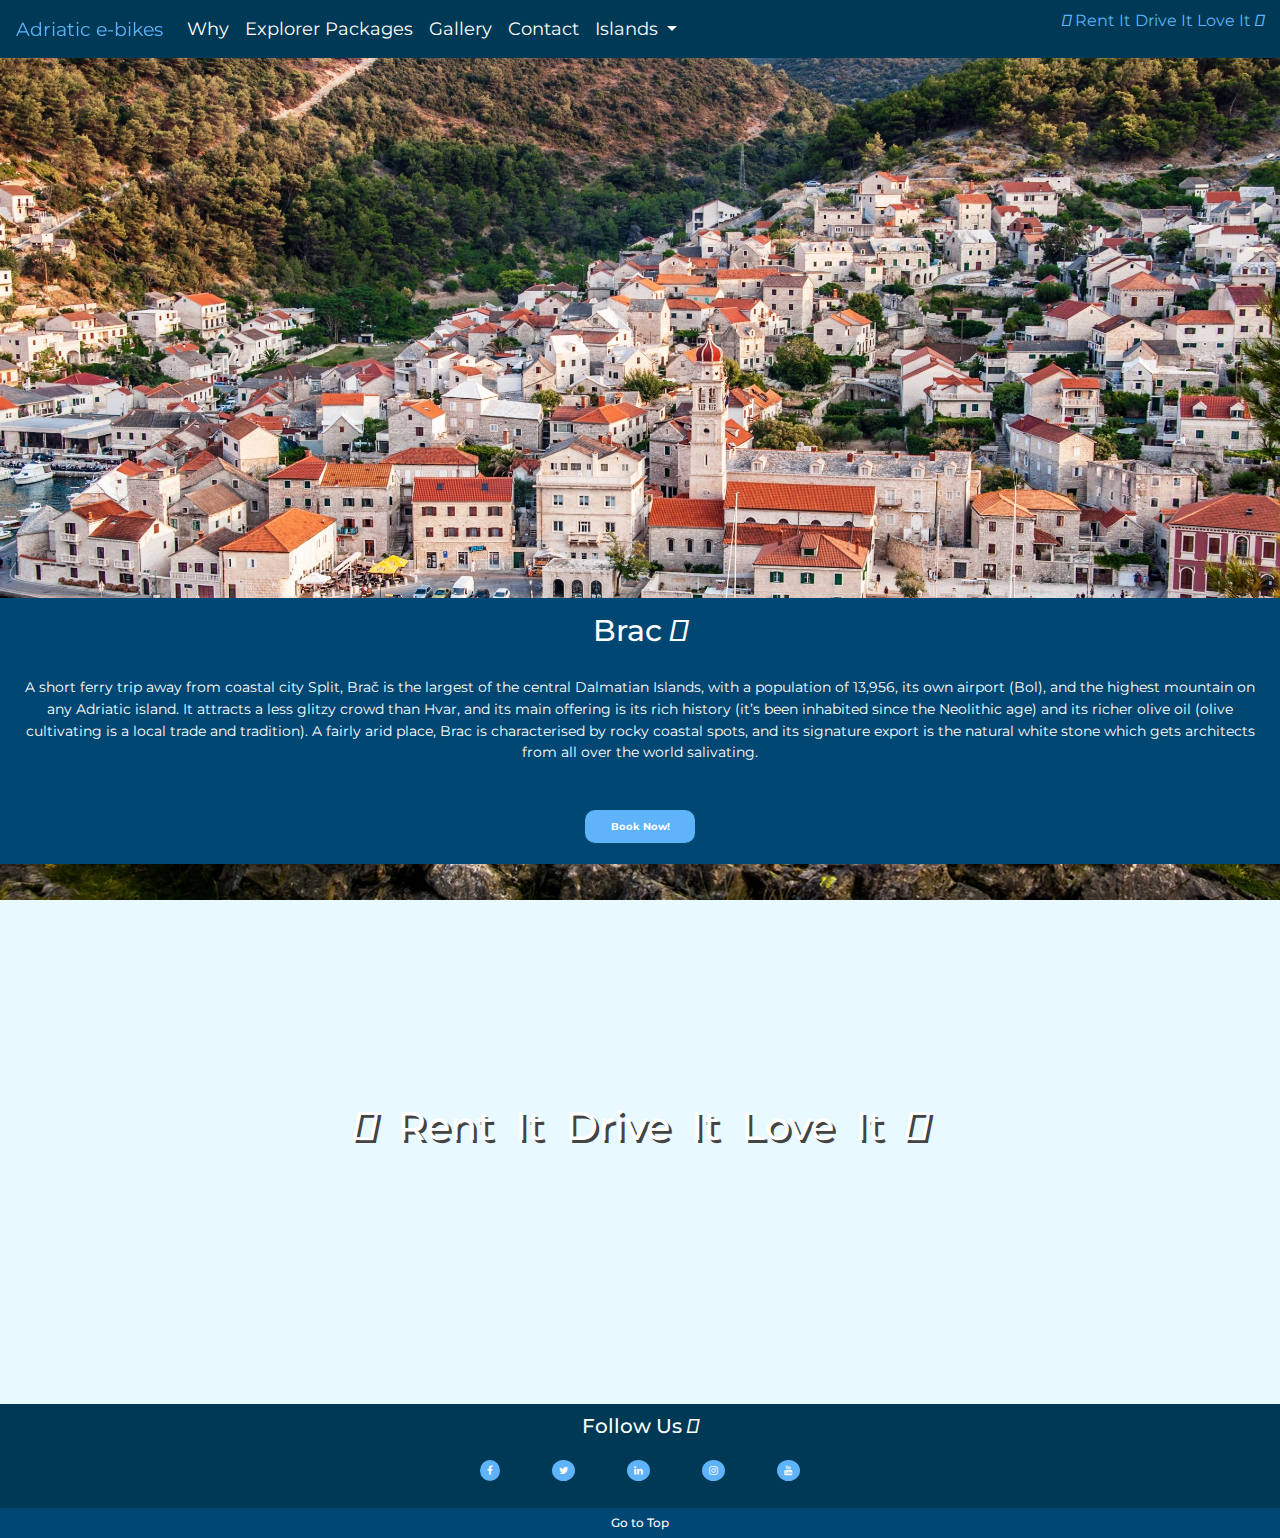
<file: brac.html>
<!DOCTYPE html>
<html lang="en" id="top">

<head>
	<meta charset="UTF-8">

	<title>Rent e-bike</title>

	<meta name="viewport" content="width=device-width, initial-scale=1.0">

	<link rel="stylesheet" href="https://stackpath.bootstrapcdn.com/bootstrap/4.4.1/css/bootstrap.min.css"
		integrity="sha384-Vkoo8x4CGsO3+Hhxv8T/Q5PaXtkKtu6ug5TOeNV6gBiFeWPGFN9MuhOf23Q9Ifjh" crossorigin="anonymous">


	<meta http-equiv="X-UA-Compatible" content="ie=edge">

	<link rel="stylesheet" href="https://use.fontawesome.com/releases/v5.6.1/css/all.css"
		integrity="sha384-gfdkjb5BdAXd+lj+gudLWI+BXq4IuLW5IT+brZEZsLFm++aCMlF1V92rMkPaX4PP" crossorigin="anonymous">


	<link href="https://fonts.googleapis.com/css?family=Montserrat&display=swap" rel="stylesheet">

	<link href="assets/css/style.css" rel="stylesheet" type="text/css" />



	<link rel="stylesheet" href="https://cdnjs.cloudflare.com/ajax/libs/font-awesome/4.7.0/css/font-awesome.min.css">




</head>

<body>
<!--NavBar-->

	<nav class="navbar navbar-expand-sm">
		<a class="navbar-brand" href="index.html"> Adriatic e-bikes <i class="fas fa-fish"></i> </a>
		<button class="navbar-toggler navbar-light" type="button" data-toggle="collapse" data-target="#navbarNavDropdown" aria-controls="navbarNavDropdown" aria-expanded="false" aria-label="Toggle navigation">
        <span class="navbar-toggler-icon"></span>
        </button>
		<div class="collapse navbar-collapse" id="navbarNavDropdown">
			<div class="navbartext">
				<ul class="navbar-nav">

					<li class="nav-item">
						<a class="nav-link" href="#Why">Why</a>
					</li>
					<li class="nav-item">
						<a class="nav-link" href="#Explorer-Packages">Explorer Packages</a>
					</li>
					<li class="nav-item">
						<a class="nav-link" href="gallery.html">Gallery </a>
					</li>
					<li class="nav-item">
						<a class="nav-link" href="contact.html">Contact </a>
					</li>
					<li class="nav-item dropdown">
						<a class="nav-link dropdown-toggle" href="#" id="navbarDropdownMenuLink" role="button"
							data-toggle="dropdown" aria-haspopup="true" aria-expanded="false">
							Islands
						</a>
						<div class="dropdown-menu" aria-labelledby="navbarDropdownMenuLink">
							<a class="dropdown-item" href="cres.html">Cres</a>
							<a class="dropdown-item" href="krk.html">Krk</a>
							<a class="dropdown-item" href="brac.html">Brac</a>
							<a class="dropdown-item" href="hvar.html">Hvar</a>
							<a class="dropdown-item" href="pag.html">Pag</a>
							<a class="dropdown-item" href="korcula.html">Korcula</a>
							<a class="dropdown-item" href="dugiotok.html">Dugi otok</a>
							<a class="dropdown-item" href="mljet.html">Mljet</a>
							<a class="dropdown-item" href="vis.html">Vis</a>
							<a class="dropdown-item" href="rab.html">Rab</a>
						</div>
					</li>
				</ul>
			</div>
		</div>
    	<div class="d-none d-md-block">
         <p><span style="color:#5fb3f9"><i class="fas fa-bolt"></i> Rent It Drive It Love It <i class="fas fa-bicycle"></i></span>
			</p>
			</p>
		</div>
    </nav>

<!--end/Navbar-->

<!--IslandHeading-->

	<div class="container-fluid brac-container">
	</div>

<!--endIslandHeading-->

<!--Island-->
	<div class="container-fluid island-container">
		<section class="island">
			<div class="row">
				<div class="col-12">
					<h1 class="text-center island-main"><i class="fas fa-fish"></i> Brac <i class="fas fa-bicycle"></i>
					</h1>
					<div class="island-text">
						<p>A short ferry trip away from coastal city Split, Brač is the largest of the central Dalmatian
							Islands, with a
							population of 13,956, its own airport (Bol), and the highest mountain on any Adriatic
							island. It
							attracts a
							less glitzy crowd than Hvar, and its main offering is its rich history (it’s been inhabited
							since
							the
							Neolithic age) and its richer olive oil (olive cultivating is a local trade and tradition).
							A fairly
							arid
							place,
							Brac is characterised by rocky coastal spots, and its signature export is the natural white
							stone
							which gets
							architects from all over the world salivating.</p>
					</div>
					<p><a class="btn btn-lg btn--cta btn--book" data-toggle="modal" data-target="#book-now">Book
							Now!</a></p>
				</div>
			</div>
		</section>
	</div>

<!--endIsland-->

<!--IslandRentIt-->

	<div class="container-fluid brac1-container">
		<section class="heading2">
			<div class="col-12">
				<h1 class="heading2-text">
				<p><i class="fas fa-bolt"></i> Rent It Drive It Love It <i class="fas fa-bicycle"></i>
				</h1>
			</div>
		</section>
	</div>

<!--endIslandRentIt-->

<!--Footer-->

 <footer class="container-fluid footer-container">

			<section class="home">
			<div class="row">
					<div class="col-12">
             	<h2 class="text-center footer-main"><i class="fas fa-fish"></i> Follow Us <i class="fas fa-bicycle"></i></h2>

                <ul class="list-inline social-links">
                    <li class="list-inline-item">
                       <a target="_blank" href="#">
                          <i class="fa fa-facebook" aria-hidden="true"></i>
                             <span class="sr-only">Facebook</span>
					</a>
					</li>
					<li class="list-inline-item">
						<a target="_blank" href="#">
							<i class="fa fa-twitter" aria-hidden="true"></i>
							<span class="sr-only">Twitter</span>
						</a>
					</li>
					<li class="list-inline-item">
						<a target="_blank" href="#">
							<i class="fa fa-linkedin" aria-hidden="true"></i>
							<span class="sr-only">LinkedIn</span>
						</a>
					</li>
					
					<li class="list-inline-item">
						<a target="_blank" href="#">
							<i class="fa fa-instagram" aria-hidden="true"></i>
							<span class="sr-only">Instagram</span>
						</a>
					</li>
					<li class="list-inline-item">
						<a target="_blank" href="#">
							<i class="fa fa-youtube" aria-hidden="true"></i>
							<span class="sr-only">YouTube</span>
						</a>
					</li>
					</ul>
			</div>
     
	</footer>

<!--endFooter-->

<!--JumpToTheTop-->

 <div class="container-fluid home-container">
			<section class="home">
				<div class="row">
					<div class="col-12">
						<a href="#top">
                         <h4 class="text-center home-main"><i class="fas fa-caret-square-up"></i> Go to Top 
                         <i class="fas fa-caret-square-up"></i></h4></a>
					    </div>
					</div>	
			</section>
 </div>

 <!--endJumpToTheTop-->

</article>

<!--Modal-->

      <div class="modal" tabindex="-1" role="dialog" id="book-now">
        <div class="modal-dialog" role="document">
            <div class="modal-content">
                <div class="modal-header">
                     <h5 class="modal-title">Book Now Adriatic e-bike!</h5>
                       <button type="button" class="close" data-dismiss="modal" aria-label="Close">
                          <span aria-hidden="true">&times;</span>
                        </button>
                      </div>
                          <div class="modal-body">
                      <form>
                <div class="form-group">
                             <label for="exampleFormControlInput1">First Name</label>
                                <input type="text" class="form-control" id="exampleFormControlInput1" placeholder="Name">
                             </div>
                <div class="form-group">
                                <label for="exampleFormControlInput2">Last Name</label>
                                <input type="text" class="form-control" id="exampleFormControlInput2" placeholder="Last Name">
                             </div>

                <div class="form-group">
                                <label for="exampleFormControlInput3">Email</label>
                                <input type="email" class="form-control" id="exampleFormControlInput3" placeholder="example@com">
                              </div>

                 <div class="form-group">
                                 <label for="exampleFormControlSelect1">Choose Island</label>
                                  <select class="form-control" id="exampleFormControlSelect1">
                                     <option>Cres</option>
                                     <option>Brac</option>
                                     <option>Krk</option>
                                     <option>Brac</option>
                                     <option>Hvar</option>
                                     <option>Pag</option>
                                     <option>Korcula</option>
                                     <option>Dugi otok</option>
                                     <option>Mljet</option>
                                     <option>Vis</option>
                                     <option>Rab</option>
                              </select>
                          </div>
                    <div class="form-group">
                                <label for="exampleFormControlSelect2">Choose Explorer Packages:</label>
                                <select multiple class="form-control" id="exampleFormControlSelect2">
                                    <option>Teambuilding Explore (Max 15 people)</option>
                                    <option>Family&Friends Explore</option>
                                    <option>Solo Explorer</option>
                              </select>
                         </div>
                    <div class="form-group">
                                   <label for="exampleFormControlSelect3">How many Hours? (max 10h)</label>
                                   <select multiple class="form-control" id="exampleFormControlSelect3">
                                       <option>1</option>
                                       <option>2</option>
                                       <option>3</option>
                                       <option>4</option>
                                       <option>5</option>
                                       <option>6</option>
                                       <option>7</option>
                                       <option>8</option>
                                       <option>9</option>
                                      <option>10</option>
                                 </select>
                            </div>

                      <div class="form-group">
                                    <label for="exampleFormControlTextarea1">Message / Question</label>
                                    <textarea class="form-control" id="exampleFormControlTextarea1" rows="5"></textarea>
                                   </div>
                                   <button type="submit" class="btn--book">Submit</button>
                                 </form>
                </div>
            </div>
        </div>
    </div>

<!--endModal-->
  

	<script src="https://code.jquery.com/jquery-3.3.1.slim.min.js"
		integrity="sha384-q8i/X+965DzO0rT7abK41JStQIAqVgRVzpbzo5smXKp4YfRvH+8abtTE1Pi6jizo" crossorigin="anonymous">
	</script>

	<script src="https://cdnjs.cloudflare.com/ajax/libs/popper.js/1.14.3/umd/popper.min.js"
		integrity="sha384-ZMP7rVo3mIykV+2+9J3UJ46jBk0WLaUAdn689aCwoqbBJiSnjAK/l8WvCWPIPm49" crossorigin="anonymous">
	</script>

	<script src="https://stackpath.bootstrapcdn.com/bootstrap/4.1.3/js/bootstrap.min.js"
		integrity="sha384-ChfqqxuZUCnJSK3+MXmPNIyE6ZbWh2IMqE241rYiqJxyMiZ6OW/JmZQ5stwEULTy" crossorigin="anonymous">
	</script>

 </body>

</html>
</file>
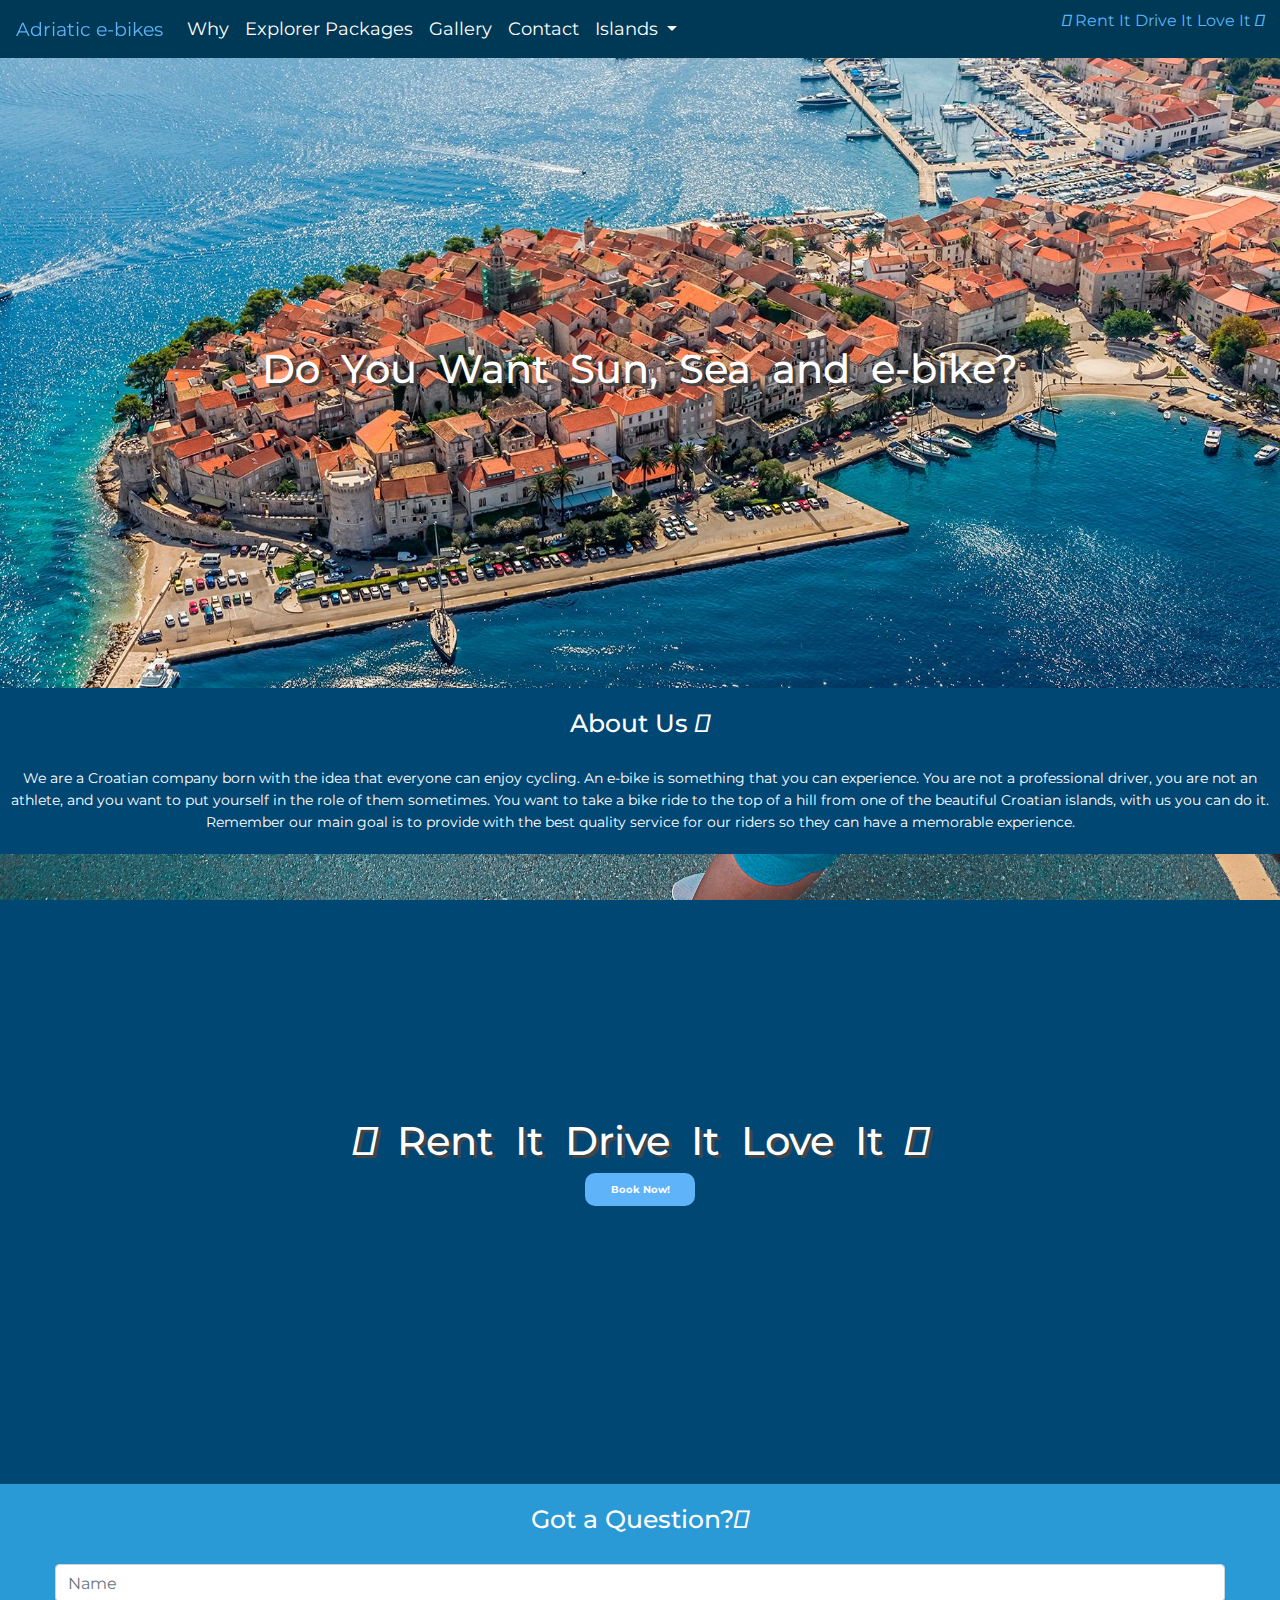
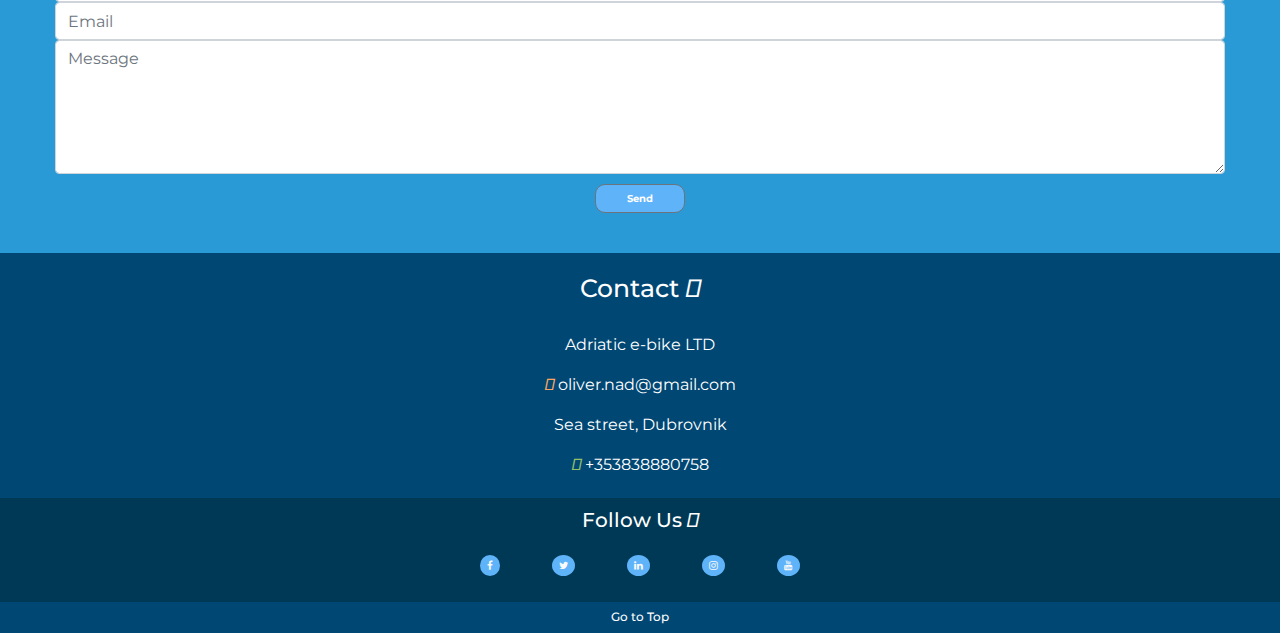
<file: contact.html>
<!DOCTYPE html>
<html lang="en" id="top">

<head>
	<meta charset="UTF-8">

	<title>Rent e-bike</title>

	<meta name="viewport" content="width=device-width, initial-scale=1.0">

	<link rel="stylesheet" href="https://stackpath.bootstrapcdn.com/bootstrap/4.4.1/css/bootstrap.min.css"
		integrity="sha384-Vkoo8x4CGsO3+Hhxv8T/Q5PaXtkKtu6ug5TOeNV6gBiFeWPGFN9MuhOf23Q9Ifjh" crossorigin="anonymous">


	<meta http-equiv="X-UA-Compatible" content="ie=edge">

	<link rel="stylesheet" href="https://use.fontawesome.com/releases/v5.6.1/css/all.css"
		integrity="sha384-gfdkjb5BdAXd+lj+gudLWI+BXq4IuLW5IT+brZEZsLFm++aCMlF1V92rMkPaX4PP" crossorigin="anonymous">


	<link href="https://fonts.googleapis.com/css?family=Montserrat&display=swap" rel="stylesheet">

	<link href="assets/css/style.css" rel="stylesheet" type="text/css" />



	<link rel="stylesheet" href="https://cdnjs.cloudflare.com/ajax/libs/font-awesome/4.7.0/css/font-awesome.min.css">




</head>

<body>

<!--NavBar-->

	<nav class="navbar navbar-expand-sm">
		<a class="navbar-brand" href="index.html"> Adriatic e-bikes <i class="fas fa-fish"></i> </a>
		<button class="navbar-toggler navbar-light" type="button" data-toggle="collapse" data-target="#navbarNavDropdown" aria-controls="navbarNavDropdown" aria-expanded="false" aria-label="Toggle navigation">
        <span class="navbar-toggler-icon"></span>
        </button>
		<div class="collapse navbar-collapse" id="navbarNavDropdown">
			<div class="navbartext">
				<ul class="navbar-nav">

					<li class="nav-item">
						<a class="nav-link" href="index.html">Why</a>
					</li>
					<li class="nav-item">
						<a class="nav-link" href="index.html">Explorer Packages</a>
					</li>
					<li class="nav-item">
						<a class="nav-link" href="gallery.html">Gallery </a>
					</li>
					<li class="nav-item">
						<a class="nav-link" href="contact.html">Contact </a>
					</li>
					<li class="nav-item dropdown">
						<a class="nav-link dropdown-toggle" href="#" id="navbarDropdownMenuLink" role="button"
							data-toggle="dropdown" aria-haspopup="true" aria-expanded="false">
							Islands
						</a>
						<div class="dropdown-menu" aria-labelledby="navbarDropdownMenuLink">
							<a class="dropdown-item" href="cres.html">Cres</a>
							<a class="dropdown-item" href="krk.html">Krk</a>
							<a class="dropdown-item" href="brac.html">Brac</a>
							<a class="dropdown-item" href="hvar.html">Hvar</a>
							<a class="dropdown-item" href="pag.html">Pag</a>
							<a class="dropdown-item" href="korcula.html">Korcula</a>
							<a class="dropdown-item" href="dugiotok.html">Dugi otok</a>
							<a class="dropdown-item" href="mljet.html">Mljet</a>
							<a class="dropdown-item" href="vis.html">Vis</a>
							<a class="dropdown-item" href="rab.html">Rab</a>
						</div>
					</li>
				</ul>
			</div>
		</div>
    	<div class="d-none d-md-block">
         <p><span style="color:#5fb3f9"><i class="fas fa-bolt"></i> Rent It Drive It Love It <i class="fas fa-bicycle"></i></span>
			</p>
			
		</div>
    </nav>

<!--end/Navbar-->

	<!--PRVI DIOOOImage contact-->
	<section class="contact">
		<div class="container-fluid contact-container">
				<div class="col-12">
					<h1 class="contact2-text text-center">Do You Want Sun, Sea and e-bike?</h1>
				</div>
		</div>
	</section>



	<!--DRUGI DIO-->


	<section class="contact1">
		<div class="container-fluid contact1-container">
			<h2 class="text-center contact-main"><i class="fas fa-fish"></i> About Us <i class="fas fa-bicycle"></i>
			</h2>
			<div class="row">
				<div class="col-12 contact-text text-center">
					<p>We are a Croatian company born with the idea that
						everyone can enjoy cycling. An e-bike is
						something that you can experience. You are not
						a professional driver, you are not an athlete,
						and you want to put yourself in the role of them sometimes.
						You want to take a bike ride to the top of a hill
						from one of the beautiful Croatian islands, with us you can do it.
						Remember our main goal is to provide with the best quality
						service for our riders so they can have a memorable experience.</p>
				</div>
			</div>
		</div>
	</section>
	


	<!--ENDDRUGIDIO-->

	<!--treci dio-->
	<section class="contact2">
		<div class="container-fluid contact2-container">


			<div class="col-12">
				<h1 class="contact2-text">
					<i class="fas fa-bolt"></i> Rent It Drive It Love It <i class="fas fa-bicycle"></i>
				</h1>
				<p><a class="btn btn-lg btn--cta btn--book" data-toggle="modal" data-target="#book-now">Book Now!</a>
				</p>
			</div>


		</div>
	</section>
	<!--treci di end-->
	<section class="contact4">
		<div class="container-fluid contact4-container">

			<h2 class="text-center contact4-main"><i class="fas fa-fish"></i> Got a
				Question?<i class="fas fa-bicycle"></i></h2>
			<div class="row">
				<div class="col-12 contact4-text text-center">



					<div class="form">
						<form>
							<input type="text" name="name" id="fullname" class="form-control" placeholder="Name" required/>
							<input type="email"  name="email" id="emailaddress" class="form-control" placeholder="Email" required/>
							<textarea rows="5" name="projectsummary" id="projectsummary" class="form-control" placeholder="Message" required></textarea>
							<div class="form-row text-center">
								<div class="col">
									<div class="contact-button">
										<button type="submit" class="btn btn-secondary btn-send"> Send</button>
									</div>
								</div>
							</div>
						</form>
					</div>

				</div>
				</div>
			</div>
	</section>

	<!--4dio-->

	<section class="contact3">
		<div class="container-fluid contact3-container">
			<h2 class="text-center contact3-main"><i class="fas fa-fish"></i> Contact <i class="fas fa-bicycle"></i>
			</h2>
			<div class="row">
				<div class="col-12 contact3-text text-center">
					<p class="text-center">
						Adriatic e-bike LTD</p>


					<p class="text-center">
						<span style="color:#fda660"> <i class="far fa-envelope"></i></span> oliver.nad@gmail.com</p>



					<p class="text-center">
						<span style="color:#fd7b87"> <i class="fas fa-map-marker-alt"></i></span> Sea street, Dubrovnik
					</p>

					<p class="text-center">
						<span style="color:#93c167"> <i class="fas fa-phone-square"></i></span> +353838880758</p>

				</div>
			</div>
		</div>
		
		
	</section>




	<!--GotQuestion-->




	<!--endGotQuestion-->


<!--Footer-->

 <footer class="container-fluid footer-container">

			<section class="home">
			<div class="row">
					<div class="col-12">
             	<h2 class="text-center footer-main"><i class="fas fa-fish"></i> Follow Us <i class="fas fa-bicycle"></i></h2>

                <ul class="list-inline social-links">
                    <li class="list-inline-item">
                       <a target="_blank" href="#">
                          <i class="fa fa-facebook" aria-hidden="true"></i>
                             <span class="sr-only">Facebook</span>
					</a>
					</li>
					<li class="list-inline-item">
						<a target="_blank" href="#">
							<i class="fa fa-twitter" aria-hidden="true"></i>
							<span class="sr-only">Twitter</span>
						</a>
					</li>
					<li class="list-inline-item">
						<a target="_blank" href="#">
							<i class="fa fa-linkedin" aria-hidden="true"></i>
							<span class="sr-only">LinkedIn</span>
						</a>
					</li>
					
					<li class="list-inline-item">
						<a target="_blank" href="#">
							<i class="fa fa-instagram" aria-hidden="true"></i>
							<span class="sr-only">Instagram</span>
						</a>
					</li>
					<li class="list-inline-item">
						<a target="_blank" href="#">
							<i class="fa fa-youtube" aria-hidden="true"></i>
							<span class="sr-only">YouTube</span>
						</a>
					</li>
					</ul>
			</div>
			</div>
			</section>
	</footer>

<!--endFooter-->

<!--JumpToTheTop-->

 <div class="container-fluid home-container">
			<section class="home">
				<div class="row">
					<div class="col-12">
						<a href="#top">
                         <h4 class="text-center home-main"><i class="fas fa-caret-square-up"></i> Go to Top 
                         <i class="fas fa-caret-square-up"></i></h4></a>
					    </div>
					</div>	
			</section>
 </div>

 <!--endJumpToTheTop-->



<!--Modal-->

      <div class="modal" tabindex="-1" role="dialog" id="book-now">
        <div class="modal-dialog" role="document">
            <div class="modal-content">
                <div class="modal-header">
                     <h5 class="modal-title">Book Now Adriatic e-bike!</h5>
                       <button type="button" class="close" data-dismiss="modal" aria-label="Close">
                          <span aria-hidden="true">&times;</span>
                        </button>
                      </div>
                          <div class="modal-body">
                      <form>
                <div class="form-group">
                             <label for="exampleFormControlInput1">First Name</label>
                                <input type="text" class="form-control" id="exampleFormControlInput1" placeholder="Name">
                             </div>
                <div class="form-group">
                                <label for="exampleFormControlInput2">Last Name</label>
                                <input type="text" class="form-control" id="exampleFormControlInput2" placeholder="Last Name">
                             </div>

                <div class="form-group">
                                <label for="exampleFormControlInput3">Email</label>
                                <input type="email" class="form-control" id="exampleFormControlInput3" placeholder="example@com">
                              </div>

                 <div class="form-group">
                                 <label for="exampleFormControlSelect1">Choose Island</label>
                                  <select class="form-control" id="exampleFormControlSelect1">
                                     <option>Cres</option>
                                     <option>Brac</option>
                                     <option>Krk</option>
                                     <option>Brac</option>
                                     <option>Hvar</option>
                                     <option>Pag</option>
                                     <option>Korcula</option>
                                     <option>Dugi otok</option>
                                     <option>Mljet</option>
                                     <option>Vis</option>
                                     <option>Rab</option>
                              </select>
                          </div>
                    <div class="form-group">
                                <label for="exampleFormControlSelect2">Choose Explorer Packages:</label>
                                <select multiple class="form-control" id="exampleFormControlSelect2">
                                    <option>Teambuilding Explore (Max 15 people)</option>
                                    <option>Family&Friends Explore</option>
                                    <option>Solo Explorer</option>
                              </select>
                         </div>
                    <div class="form-group">
                                   <label for="exampleFormControlSelect3">How many Hours? (max 10h)</label>
                                   <select multiple class="form-control" id="exampleFormControlSelect3">
                                       <option>1</option>
                                       <option>2</option>
                                       <option>3</option>
                                       <option>4</option>
                                       <option>5</option>
                                       <option>6</option>
                                       <option>7</option>
                                       <option>8</option>
                                       <option>9</option>
                                      <option>10</option>
                                 </select>
                            </div>

                      <div class="form-group">
                                    <label for="exampleFormControlTextarea1">Message / Question</label>
                                    <textarea class="form-control" id="exampleFormControlTextarea1" rows="5"></textarea>
                                   </div>
                                   <button type="submit" class="btn--book">Submit</button>
                                 </form>
                </div>
            </div>
        </div>
    </div>

<!--endModal-->
  

	<script src="https://code.jquery.com/jquery-3.3.1.slim.min.js"
		integrity="sha384-q8i/X+965DzO0rT7abK41JStQIAqVgRVzpbzo5smXKp4YfRvH+8abtTE1Pi6jizo" crossorigin="anonymous">
	</script>

	<script src="https://cdnjs.cloudflare.com/ajax/libs/popper.js/1.14.3/umd/popper.min.js"
		integrity="sha384-ZMP7rVo3mIykV+2+9J3UJ46jBk0WLaUAdn689aCwoqbBJiSnjAK/l8WvCWPIPm49" crossorigin="anonymous">
	</script>

	<script src="https://stackpath.bootstrapcdn.com/bootstrap/4.1.3/js/bootstrap.min.js"
		integrity="sha384-ChfqqxuZUCnJSK3+MXmPNIyE6ZbWh2IMqE241rYiqJxyMiZ6OW/JmZQ5stwEULTy" crossorigin="anonymous">
	</script>

 </body>

</html>
</file>
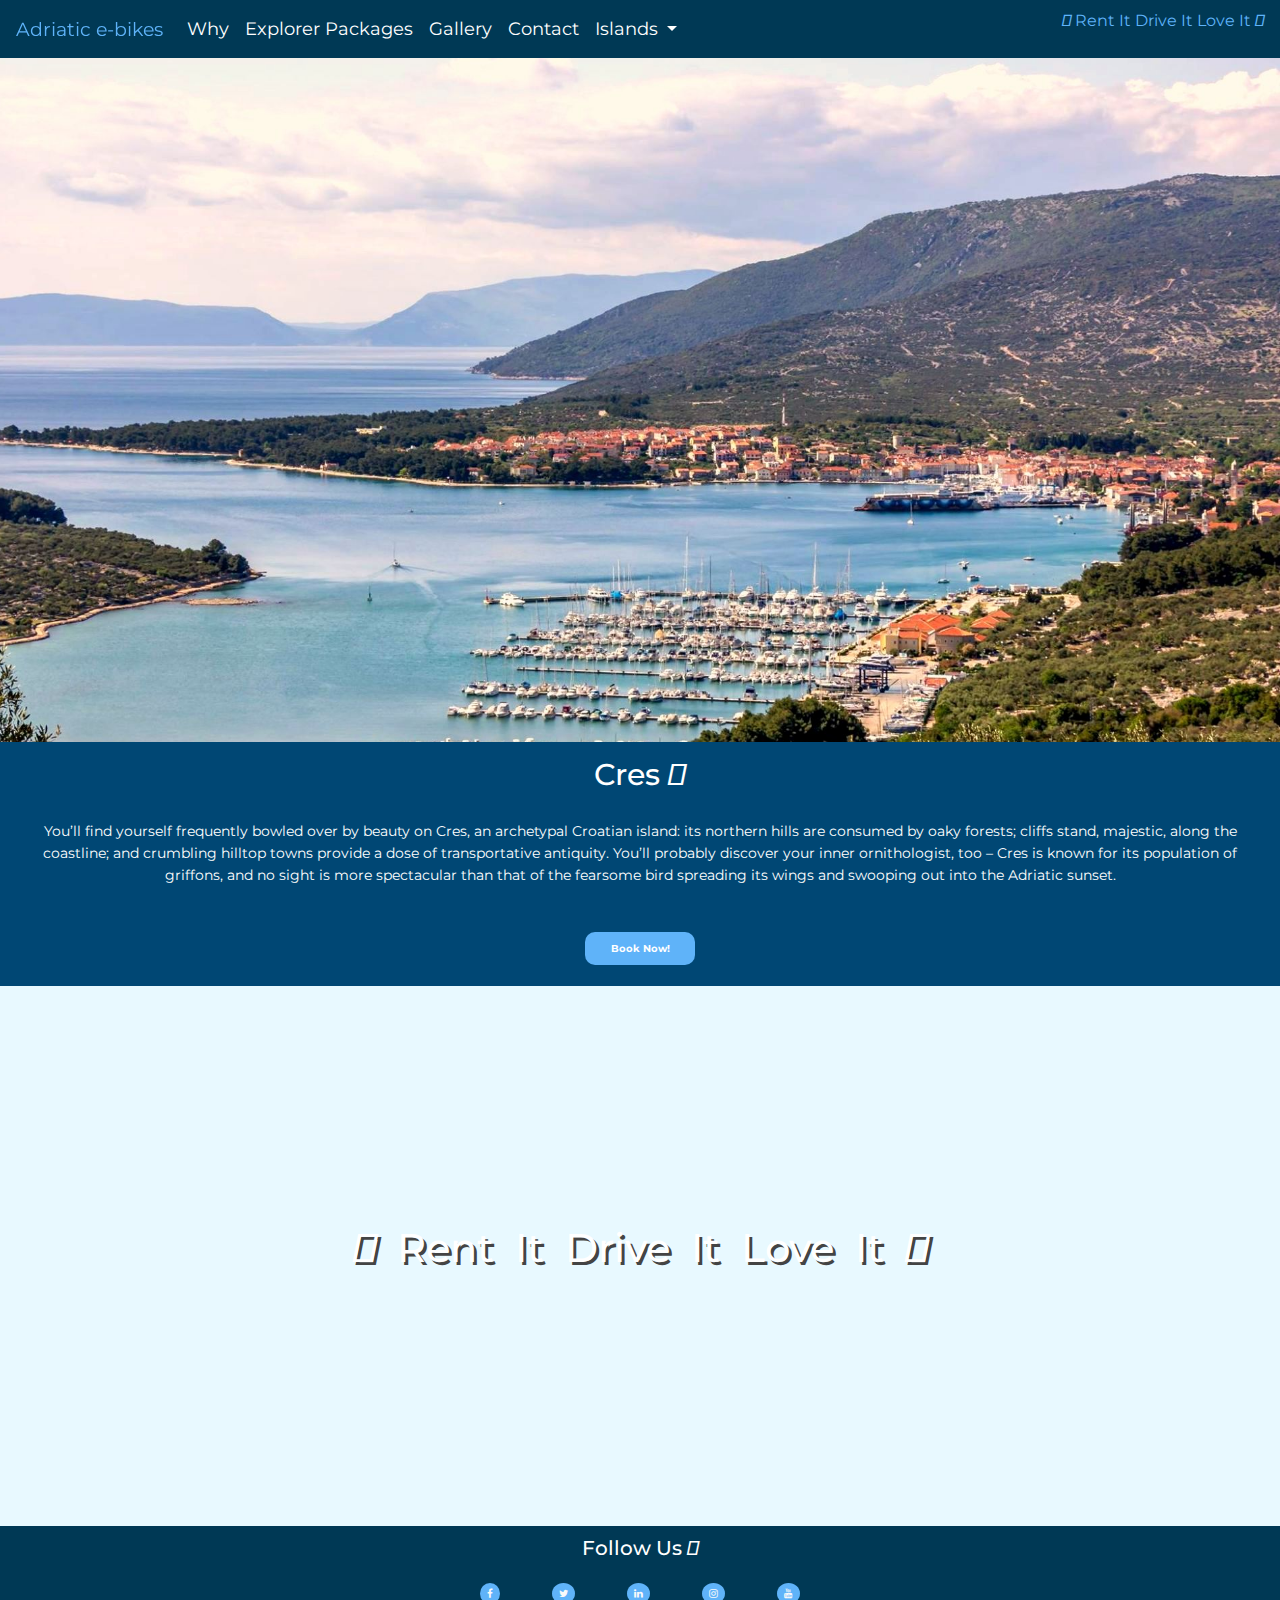
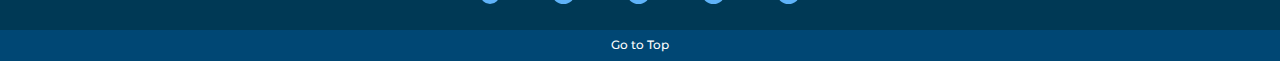
<file: cres.html>
<!DOCTYPE html>
<html lang="en" id="top">

<head>
	<meta charset="UTF-8">

	<title>Rent e-bike</title>

	<meta name="viewport" content="width=device-width, initial-scale=1.0">

	<link rel="stylesheet" href="https://stackpath.bootstrapcdn.com/bootstrap/4.4.1/css/bootstrap.min.css"
		integrity="sha384-Vkoo8x4CGsO3+Hhxv8T/Q5PaXtkKtu6ug5TOeNV6gBiFeWPGFN9MuhOf23Q9Ifjh" crossorigin="anonymous">


	<meta http-equiv="X-UA-Compatible" content="ie=edge">

	<link rel="stylesheet" href="https://use.fontawesome.com/releases/v5.6.1/css/all.css"
		integrity="sha384-gfdkjb5BdAXd+lj+gudLWI+BXq4IuLW5IT+brZEZsLFm++aCMlF1V92rMkPaX4PP" crossorigin="anonymous">


	<link href="https://fonts.googleapis.com/css?family=Montserrat&display=swap" rel="stylesheet">

	<link href="assets/css/style.css" rel="stylesheet" type="text/css" />



	<link rel="stylesheet" href="https://cdnjs.cloudflare.com/ajax/libs/font-awesome/4.7.0/css/font-awesome.min.css">




</head>

<body>
<!--NavBar-->

	<nav class="navbar navbar-expand-sm">
		<a class="navbar-brand" href="index.html"> Adriatic e-bikes <i class="fas fa-fish"></i> </a>
		<button class="navbar-toggler navbar-light" type="button" data-toggle="collapse" data-target="#navbarNavDropdown" aria-controls="navbarNavDropdown" aria-expanded="false" aria-label="Toggle navigation">
        <span class="navbar-toggler-icon"></span>
        </button>
		<div class="collapse navbar-collapse" id="navbarNavDropdown">
			<div class="navbartext">
				<ul class="navbar-nav">

					<li class="nav-item">
						<a class="nav-link" href="index.html">Why</a>
					</li>
					<li class="nav-item">
						<a class="nav-link" href="index.html">Explorer Packages</a>
					</li>
					<li class="nav-item">
						<a class="nav-link" href="gallery.html">Gallery </a>
					</li>
					<li class="nav-item">
						<a class="nav-link" href="contact.html">Contact </a>
					</li>
					<li class="nav-item dropdown">
						<a class="nav-link dropdown-toggle" href="#" id="navbarDropdownMenuLink" role="button"
							data-toggle="dropdown" aria-haspopup="true" aria-expanded="false">
							Islands
						</a>
						<div class="dropdown-menu" aria-labelledby="navbarDropdownMenuLink">
							<a class="dropdown-item" href="cres.html">Cres</a>
							<a class="dropdown-item" href="krk.html">Krk</a>
							<a class="dropdown-item" href="brac.html">Brac</a>
							<a class="dropdown-item" href="hvar.html">Hvar</a>
							<a class="dropdown-item" href="pag.html">Pag</a>
							<a class="dropdown-item" href="korcula.html">Korcula</a>
							<a class="dropdown-item" href="dugiotok.html">Dugi otok</a>
							<a class="dropdown-item" href="mljet.html">Mljet</a>
							<a class="dropdown-item" href="vis.html">Vis</a>
							<a class="dropdown-item" href="rab.html">Rab</a>
						</div>
					</li>
				</ul>
			</div>
		</div>
    	<div class="d-none d-md-block">
         <p><span style="color:#5fb3f9"><i class="fas fa-bolt"></i> Rent It Drive It Love It <i class="fas fa-bicycle"></i></span>
			</p>
			</p>
		</div>
    </nav>

<!--end/Navbar-->

<!--IslandHeading-->

	<div class="container-fluid cres-container">
	</div>

<!--endIslandHeading-->


<!--Island-->

	<div class="container-fluid island-container">
		<section class="island">
			<div class="row">
				<div class="col-12">
					<h1 class="text-center island-main"><i class="fas fa-fish"></i> Cres <i class="fas fa-bicycle"></i>
					</h1>
					<div class="island-text">
						<p>You’ll find yourself frequently bowled over by beauty on Cres, an archetypal Croatian island:
							its
							northern
							hills are consumed by oaky forests; cliffs stand, majestic, along the coastline; and
							crumbling
							hilltop towns
							provide a dose of transportative antiquity. You’ll probably discover your inner
							ornithologist, too –
							Cres is
							known for its population of griffons, and no sight is
							more spectacular than that of the fearsome bird spreading its wings and swooping out into
							the
							Adriatic
							sunset. </p>
					</div>
					<p><a class="btn btn-lg btn--cta btn--book" data-toggle="modal" data-target="#book-now">Book
							Now!</a></p>

				</div>
			</div>
		</section>
	</div>

<!--endIsland-->

<!--IslandRentIt-->

	<div class="container-fluid cres1-container">
		<section class="heading2">
			<div class="col-12">
				<h1 class="heading2-text">
					<p><i class="fas fa-bolt"></i> Rent It Drive It Love It <i class="fas fa-bicycle"></i>
				</h1>
			</div>
		</section>
	</div>

<!--endIslandRentIt-->

<!--Footer-->

 <footer class="container-fluid footer-container">

			<section class="home">
			<div class="row">
					<div class="col-12">
             	<h2 class="text-center footer-main"><i class="fas fa-fish"></i> Follow Us <i class="fas fa-bicycle"></i></h2>

                <ul class="list-inline social-links">
                    <li class="list-inline-item">
                       <a target="_blank" href="#">
                          <i class="fa fa-facebook" aria-hidden="true"></i>
                             <span class="sr-only">Facebook</span>
					</a>
					</li>
					<li class="list-inline-item">
						<a target="_blank" href="#">
							<i class="fa fa-twitter" aria-hidden="true"></i>
							<span class="sr-only">Twitter</span>
						</a>
					</li>
					<li class="list-inline-item">
						<a target="_blank" href="#">
							<i class="fa fa-linkedin" aria-hidden="true"></i>
							<span class="sr-only">LinkedIn</span>
						</a>
					</li>
					
					<li class="list-inline-item">
						<a target="_blank" href="#">
							<i class="fa fa-instagram" aria-hidden="true"></i>
							<span class="sr-only">Instagram</span>
						</a>
					</li>
					<li class="list-inline-item">
						<a target="_blank" href="#">
							<i class="fa fa-youtube" aria-hidden="true"></i>
							<span class="sr-only">YouTube</span>
						</a>
					</li>
					</ul>
			</div>
     
	</footer>

<!--endFooter-->

<!--JumpToTheTop-->

 <div class="container-fluid home-container">
			<section class="home">
				<div class="row">
					<div class="col-12">
						<a href="#top">
                         <h4 class="text-center home-main"><i class="fas fa-caret-square-up"></i> Go to Top 
                         <i class="fas fa-caret-square-up"></i></h4></a>
					    </div>
					</div>	
			</section>
 </div>

 <!--endJumpToTheTop-->

</article>

<!--Modal-->

      <div class="modal" tabindex="-1" role="dialog" id="book-now">
        <div class="modal-dialog" role="document">
            <div class="modal-content">
                <div class="modal-header">
                     <h5 class="modal-title">Book Now Adriatic e-bike!</h5>
                       <button type="button" class="close" data-dismiss="modal" aria-label="Close">
                          <span aria-hidden="true">&times;</span>
                        </button>
                      </div>
                          <div class="modal-body">
                      <form>
                <div class="form-group">
                             <label for="exampleFormControlInput1">First Name</label>
                                <input type="text" class="form-control" id="exampleFormControlInput1" placeholder="Name">
                             </div>
                <div class="form-group">
                                <label for="exampleFormControlInput2">Last Name</label>
                                <input type="text" class="form-control" id="exampleFormControlInput2" placeholder="Last Name">
                             </div>

                <div class="form-group">
                                <label for="exampleFormControlInput3">Email</label>
                                <input type="email" class="form-control" id="exampleFormControlInput3" placeholder="example@com">
                              </div>

                 <div class="form-group">
                                 <label for="exampleFormControlSelect1">Choose Island</label>
                                  <select class="form-control" id="exampleFormControlSelect1">
                                     <option>Cres</option>
                                     <option>Brac</option>
                                     <option>Krk</option>
                                     <option>Brac</option>
                                     <option>Hvar</option>
                                     <option>Pag</option>
                                     <option>Korcula</option>
                                     <option>Dugi otok</option>
                                     <option>Mljet</option>
                                     <option>Vis</option>
                                     <option>Rab</option>
                              </select>
                          </div>
                    <div class="form-group">
                                <label for="exampleFormControlSelect2">Choose Explorer Packages:</label>
                                <select multiple class="form-control" id="exampleFormControlSelect2">
                                    <option>Teambuilding Explore (Max 15 people)</option>
                                    <option>Family&Friends Explore</option>
                                    <option>Solo Explorer</option>
                              </select>
                         </div>
                    <div class="form-group">
                                   <label for="exampleFormControlSelect3">How many Hours? (max 10h)</label>
                                   <select multiple class="form-control" id="exampleFormControlSelect3">
                                       <option>1</option>
                                       <option>2</option>
                                       <option>3</option>
                                       <option>4</option>
                                       <option>5</option>
                                       <option>6</option>
                                       <option>7</option>
                                       <option>8</option>
                                       <option>9</option>
                                      <option>10</option>
                                 </select>
                            </div>

                      <div class="form-group">
                                    <label for="exampleFormControlTextarea1">Message / Question</label>
                                    <textarea class="form-control" id="exampleFormControlTextarea1" rows="5"></textarea>
                                   </div>
                                   <button type="submit" class="btn--book">Submit</button>
                                 </form>
                </div>
            </div>
        </div>
    </div>

<!--endModal-->
  

	<script src="https://code.jquery.com/jquery-3.3.1.slim.min.js"
		integrity="sha384-q8i/X+965DzO0rT7abK41JStQIAqVgRVzpbzo5smXKp4YfRvH+8abtTE1Pi6jizo" crossorigin="anonymous">
	</script>

	<script src="https://cdnjs.cloudflare.com/ajax/libs/popper.js/1.14.3/umd/popper.min.js"
		integrity="sha384-ZMP7rVo3mIykV+2+9J3UJ46jBk0WLaUAdn689aCwoqbBJiSnjAK/l8WvCWPIPm49" crossorigin="anonymous">
	</script>

	<script src="https://stackpath.bootstrapcdn.com/bootstrap/4.1.3/js/bootstrap.min.js"
		integrity="sha384-ChfqqxuZUCnJSK3+MXmPNIyE6ZbWh2IMqE241rYiqJxyMiZ6OW/JmZQ5stwEULTy" crossorigin="anonymous">
	</script>

 </body>

</html>
</file>
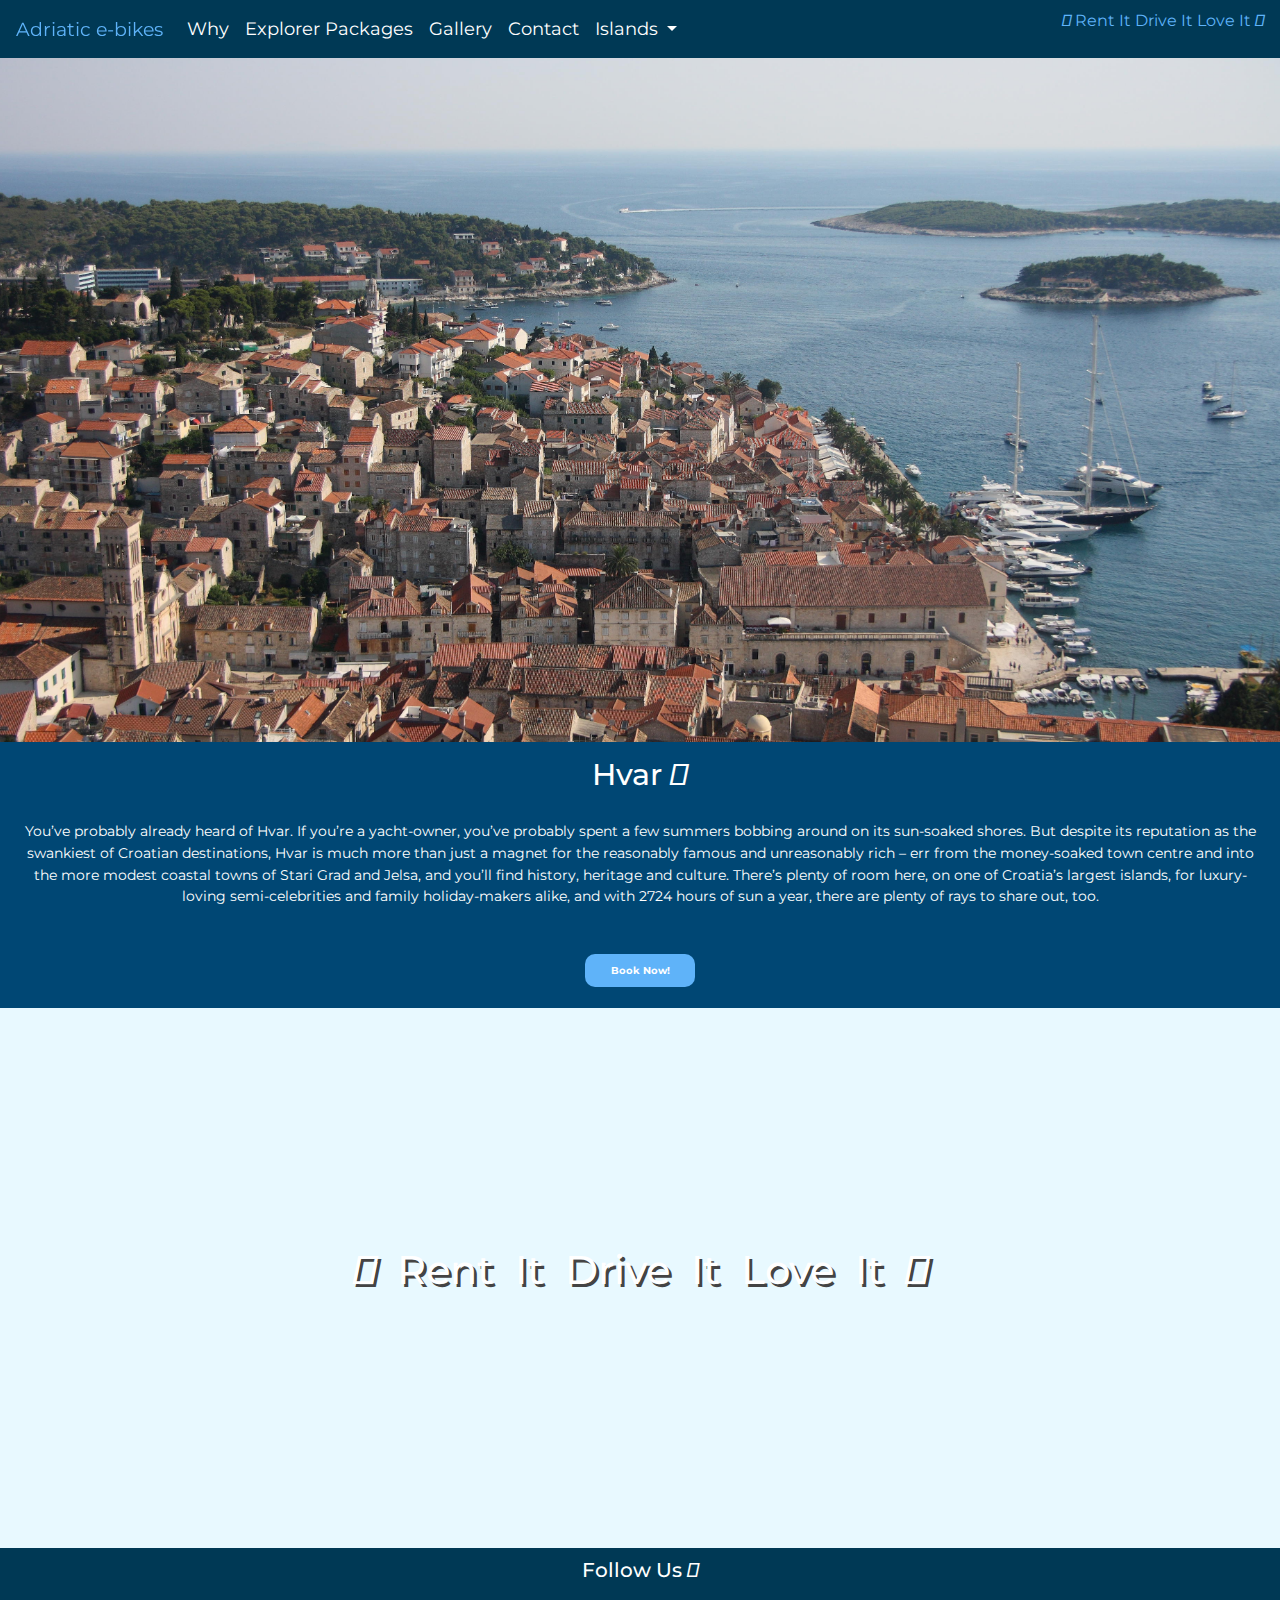
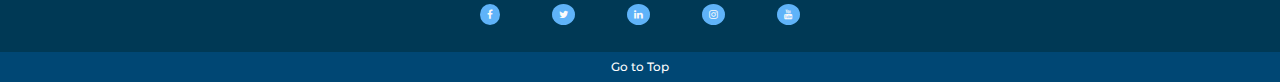
<file: hvar.html>
<!DOCTYPE html>
<html lang="en" id="top">

<head>
	<meta charset="UTF-8">

	<title>Rent e-bike</title>

	<meta name="viewport" content="width=device-width, initial-scale=1.0">

	<link rel="stylesheet" href="https://stackpath.bootstrapcdn.com/bootstrap/4.4.1/css/bootstrap.min.css"
		integrity="sha384-Vkoo8x4CGsO3+Hhxv8T/Q5PaXtkKtu6ug5TOeNV6gBiFeWPGFN9MuhOf23Q9Ifjh" crossorigin="anonymous">


	<meta http-equiv="X-UA-Compatible" content="ie=edge">

	<link rel="stylesheet" href="https://use.fontawesome.com/releases/v5.6.1/css/all.css"
		integrity="sha384-gfdkjb5BdAXd+lj+gudLWI+BXq4IuLW5IT+brZEZsLFm++aCMlF1V92rMkPaX4PP" crossorigin="anonymous">


	<link href="https://fonts.googleapis.com/css?family=Montserrat&display=swap" rel="stylesheet">

	<link href="assets/css/style.css" rel="stylesheet" type="text/css" />





	<link rel="stylesheet" href="https://cdnjs.cloudflare.com/ajax/libs/font-awesome/4.7.0/css/font-awesome.min.css">


</head>

<body>

<!--NavBar-->

	<nav class="navbar navbar-expand-sm">
		<a class="navbar-brand" href="index.html"> Adriatic e-bikes <i class="fas fa-fish"></i> </a>
		<button class="navbar-toggler navbar-light" type="button" data-toggle="collapse" data-target="#navbarNavDropdown" aria-controls="navbarNavDropdown" aria-expanded="false" aria-label="Toggle navigation">
        <span class="navbar-toggler-icon"></span>
        </button>
		<div class="collapse navbar-collapse" id="navbarNavDropdown">
			<div class="navbartext">
				<ul class="navbar-nav">

					<li class="nav-item">
						<a class="nav-link" href="index.html">Why</a>
					</li>
					<li class="nav-item">
						<a class="nav-link" href="index.html">Explorer Packages</a>
					</li>
					<li class="nav-item">
						<a class="nav-link" href="gallery.html">Gallery </a>
					</li>
					<li class="nav-item">
						<a class="nav-link" href="contact.html">Contact </a>
					</li>
					<li class="nav-item dropdown">
						<a class="nav-link dropdown-toggle" href="#" id="navbarDropdownMenuLink" role="button"
							data-toggle="dropdown" aria-haspopup="true" aria-expanded="false">
							Islands
						</a>
						<div class="dropdown-menu" aria-labelledby="navbarDropdownMenuLink">
							<a class="dropdown-item" href="cres.html">Cres</a>
							<a class="dropdown-item" href="krk.html">Krk</a>
							<a class="dropdown-item" href="brac.html">Brac</a>
							<a class="dropdown-item" href="hvar.html">Hvar</a>
							<a class="dropdown-item" href="pag.html">Pag</a>
							<a class="dropdown-item" href="korcula.html">Korcula</a>
							<a class="dropdown-item" href="dugiotok.html">Dugi otok</a>
							<a class="dropdown-item" href="mljet.html">Mljet</a>
							<a class="dropdown-item" href="vis.html">Vis</a>
							<a class="dropdown-item" href="rab.html">Rab</a>
						</div>
					</li>
				</ul>
			</div>
		</div>
    	<div class="d-none d-md-block">
         <p><span style="color:#5fb3f9"><i class="fas fa-bolt"></i> Rent It Drive It Love It <i class="fas fa-bicycle"></i></span>
			</p>
			</p>
		</div>
    </nav>

<!--end/Navbar-->

<!--IslandHeading-->

	<div class="container-fluid hvar-container">
	</div>

 <!--endIslandHeading-->   

<!--Island-->

	<div class="container-fluid island-container">
		<section class="island">
			<div class="row">
				<div class="col-12">
					<h1 class="text-center island-main"><i class="fas fa-fish"></i> Hvar <i class="fas fa-bicycle"></i>
					</h1>
					<div class="island-text">
						<p>You’ve probably already heard of Hvar. If you’re a yacht-owner, you’ve probably spent a few
							summers
							bobbing
							around on its sun-soaked shores. But despite its reputation as the swankiest of Croatian
							destinations, Hvar
							is much more than just a magnet for the reasonably famous and unreasonably rich – err from
							the
							money-soaked
							town centre and into the more modest coastal towns of Stari Grad and Jelsa, and you’ll find
							history,
							heritage and culture. There’s plenty of room here, on one of Croatia’s largest islands,
							for luxury-loving semi-celebrities and family holiday-makers alike, and with 2724 hours of
							sun a
							year, there
							are plenty of rays to share out, too.</p>
					</div>
					<p><a class="btn btn-lg btn--cta btn--book" data-toggle="modal" data-target="#book-now">Book
							Now!</a></p>
				</div>
			</div>
		</section>
	</div>

<!--endIsland-->

<!--IslandRentIt-->

	<div class="container-fluid hvar1-container">
		<section class="heading2">
			<div class="col-12">
				<h1 class="heading2-text">
					<p><i class="fas fa-bolt"></i> Rent It Drive It Love It <i class="fas fa-bicycle"></i>
				</h1>
			</div>
		</section>
	</div>

<!--endIslandRentIt-->

<!--Footer-->

 <footer class="container-fluid footer-container">

			<section class="home">
			<div class="row">
					<div class="col-12">
             	<h2 class="text-center footer-main"><i class="fas fa-fish"></i> Follow Us <i class="fas fa-bicycle"></i></h2>

                <ul class="list-inline social-links">
                    <li class="list-inline-item">
                       <a target="_blank" href="#">
                          <i class="fa fa-facebook" aria-hidden="true"></i>
                             <span class="sr-only">Facebook</span>
					</a>
					</li>
					<li class="list-inline-item">
						<a target="_blank" href="#">
							<i class="fa fa-twitter" aria-hidden="true"></i>
							<span class="sr-only">Twitter</span>
						</a>
					</li>
					<li class="list-inline-item">
						<a target="_blank" href="#">
							<i class="fa fa-linkedin" aria-hidden="true"></i>
							<span class="sr-only">LinkedIn</span>
						</a>
					</li>
					
					<li class="list-inline-item">
						<a target="_blank" href="#">
							<i class="fa fa-instagram" aria-hidden="true"></i>
							<span class="sr-only">Instagram</span>
						</a>
					</li>
					<li class="list-inline-item">
						<a target="_blank" href="#">
							<i class="fa fa-youtube" aria-hidden="true"></i>
							<span class="sr-only">YouTube</span>
						</a>
					</li>
					</ul>
			</div>
     
	</footer>

<!--endFooter-->

<!--JumpToTheTop-->

 <div class="container-fluid home-container">
			<section class="home">
				<div class="row">
					<div class="col-12">
						<a href="#top">
                         <h4 class="text-center home-main"><i class="fas fa-caret-square-up"></i> Go to Top 
                         <i class="fas fa-caret-square-up"></i></h4></a>
					    </div>
					</div>	
			</section>
 </div>

 <!--endJumpToTheTop-->

</article>

<!--Modal-->

      <div class="modal" tabindex="-1" role="dialog" id="book-now">
        <div class="modal-dialog" role="document">
            <div class="modal-content">
                <div class="modal-header">
                     <h5 class="modal-title">Book Now Adriatic e-bike!</h5>
                       <button type="button" class="close" data-dismiss="modal" aria-label="Close">
                          <span aria-hidden="true">&times;</span>
                        </button>
                      </div>
                          <div class="modal-body">
                      <form>
                <div class="form-group">
                             <label for="exampleFormControlInput1">First Name</label>
                                <input type="text" class="form-control" id="exampleFormControlInput1" placeholder="Name">
                             </div>
                <div class="form-group">
                                <label for="exampleFormControlInput2">Last Name</label>
                                <input type="text" class="form-control" id="exampleFormControlInput2" placeholder="Last Name">
                             </div>

                <div class="form-group">
                                <label for="exampleFormControlInput3">Email</label>
                                <input type="email" class="form-control" id="exampleFormControlInput3" placeholder="example@com">
                              </div>

                 <div class="form-group">
                                 <label for="exampleFormControlSelect1">Choose Island</label>
                                  <select class="form-control" id="exampleFormControlSelect1">
                                     <option>Cres</option>
                                     <option>Brac</option>
                                     <option>Krk</option>
                                     <option>Brac</option>
                                     <option>Hvar</option>
                                     <option>Pag</option>
                                     <option>Korcula</option>
                                     <option>Dugi otok</option>
                                     <option>Mljet</option>
                                     <option>Vis</option>
                                     <option>Rab</option>
                              </select>
                          </div>
                    <div class="form-group">
                                <label for="exampleFormControlSelect2">Choose Explorer Packages:</label>
                                <select multiple class="form-control" id="exampleFormControlSelect2">
                                    <option>Teambuilding Explore (Max 15 people)</option>
                                    <option>Family&Friends Explore</option>
                                    <option>Solo Explorer</option>
                              </select>
                         </div>
                    <div class="form-group">
                                   <label for="exampleFormControlSelect3">How many Hours? (max 10h)</label>
                                   <select multiple class="form-control" id="exampleFormControlSelect3">
                                       <option>1</option>
                                       <option>2</option>
                                       <option>3</option>
                                       <option>4</option>
                                       <option>5</option>
                                       <option>6</option>
                                       <option>7</option>
                                       <option>8</option>
                                       <option>9</option>
                                      <option>10</option>
                                 </select>
                            </div>

                      <div class="form-group">
                                    <label for="exampleFormControlTextarea1">Message / Question</label>
                                    <textarea class="form-control" id="exampleFormControlTextarea1" rows="5"></textarea>
                                   </div>
                                   <button type="submit" class="btn--book">Submit</button>
                                 </form>
                </div>
            </div>
        </div>
    </div>

<!--endModal-->
  

	<script src="https://code.jquery.com/jquery-3.3.1.slim.min.js"
		integrity="sha384-q8i/X+965DzO0rT7abK41JStQIAqVgRVzpbzo5smXKp4YfRvH+8abtTE1Pi6jizo" crossorigin="anonymous">
	</script>

	<script src="https://cdnjs.cloudflare.com/ajax/libs/popper.js/1.14.3/umd/popper.min.js"
		integrity="sha384-ZMP7rVo3mIykV+2+9J3UJ46jBk0WLaUAdn689aCwoqbBJiSnjAK/l8WvCWPIPm49" crossorigin="anonymous">
	</script>

	<script src="https://stackpath.bootstrapcdn.com/bootstrap/4.1.3/js/bootstrap.min.js"
		integrity="sha384-ChfqqxuZUCnJSK3+MXmPNIyE6ZbWh2IMqE241rYiqJxyMiZ6OW/JmZQ5stwEULTy" crossorigin="anonymous">
	</script>

 </body>

</html>
</file>
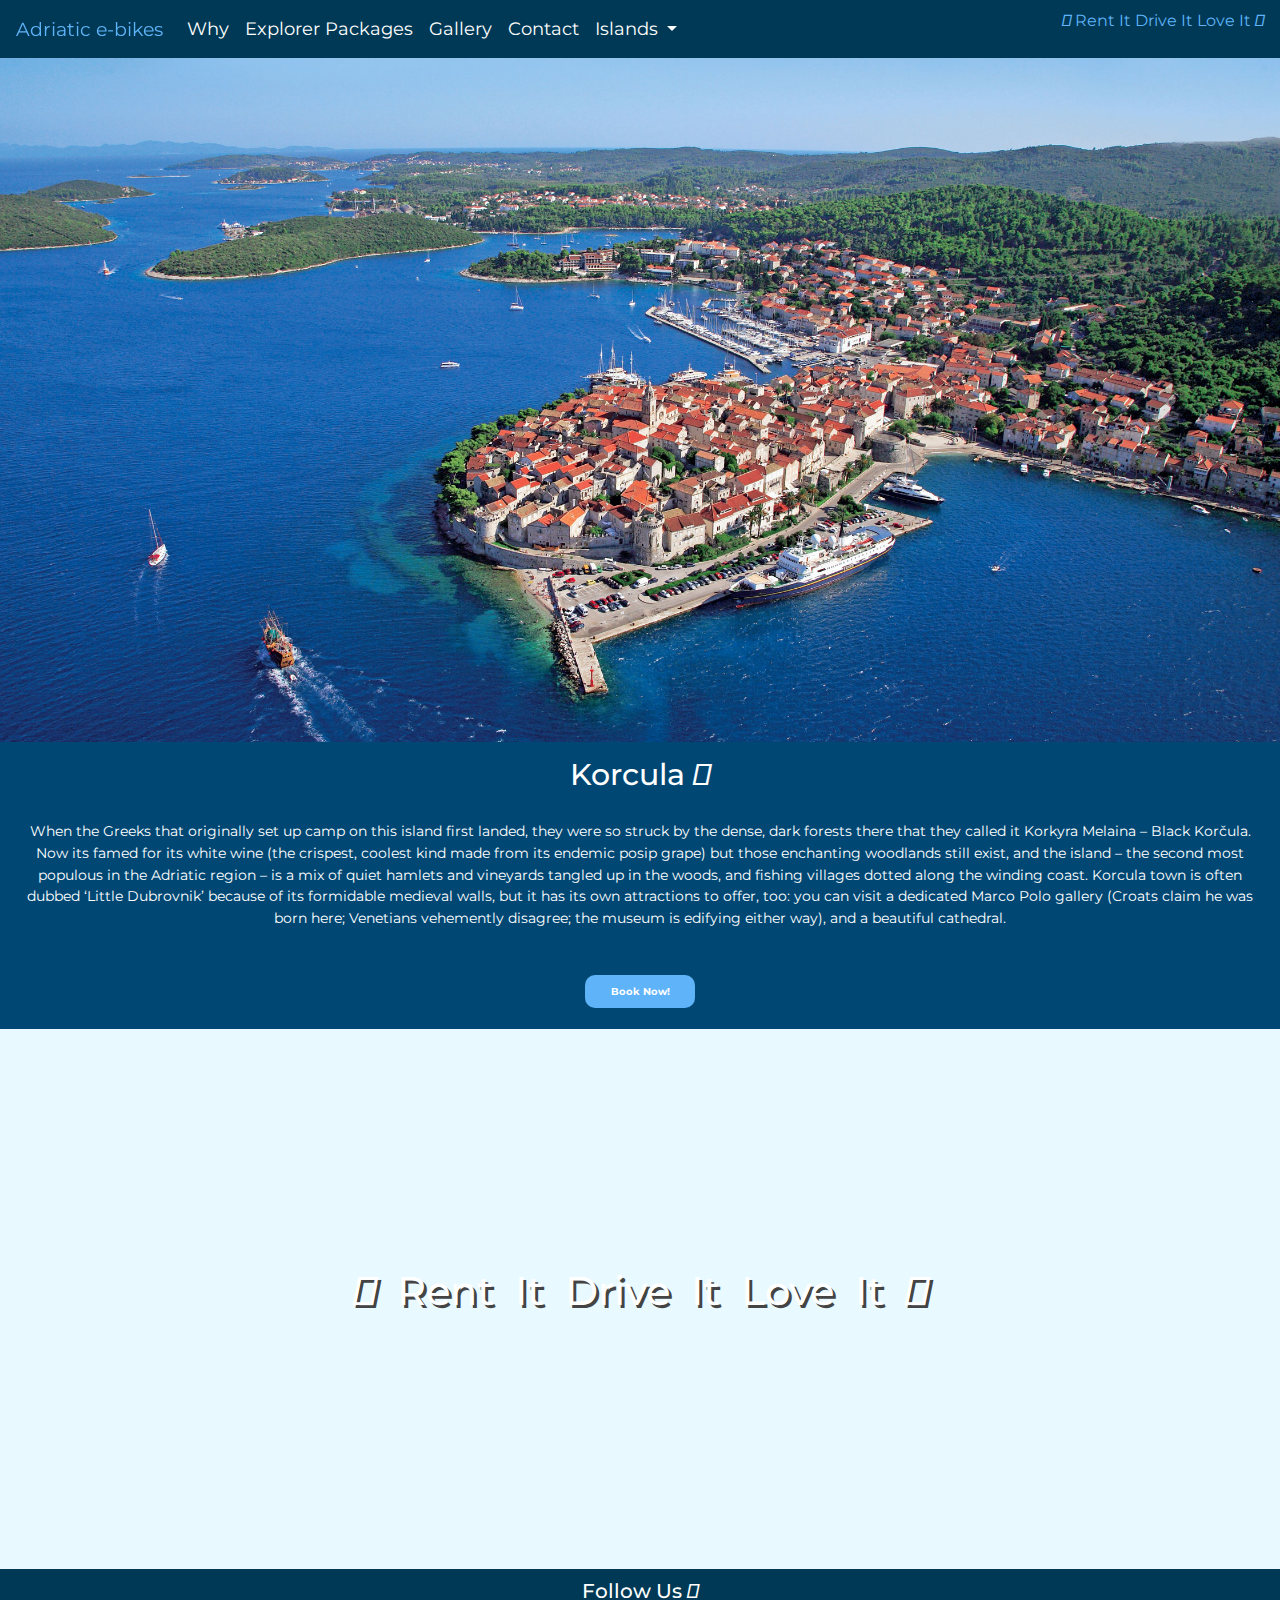
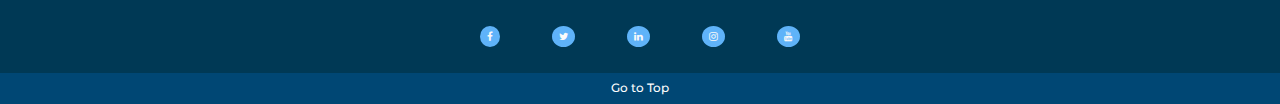
<file: korcula.html>
<!DOCTYPE html>
<html lang="en" id="top">

<head>
	<meta charset="UTF-8">

	<title>Rent e-bike</title>

	<meta name="viewport" content="width=device-width, initial-scale=1.0">

	<link rel="stylesheet" href="https://stackpath.bootstrapcdn.com/bootstrap/4.4.1/css/bootstrap.min.css"
		integrity="sha384-Vkoo8x4CGsO3+Hhxv8T/Q5PaXtkKtu6ug5TOeNV6gBiFeWPGFN9MuhOf23Q9Ifjh" crossorigin="anonymous">


	<meta http-equiv="X-UA-Compatible" content="ie=edge">

	<link rel="stylesheet" href="https://use.fontawesome.com/releases/v5.6.1/css/all.css"
		integrity="sha384-gfdkjb5BdAXd+lj+gudLWI+BXq4IuLW5IT+brZEZsLFm++aCMlF1V92rMkPaX4PP" crossorigin="anonymous">


	<link href="https://fonts.googleapis.com/css?family=Montserrat&display=swap" rel="stylesheet">

	<link href="assets/css/style.css" rel="stylesheet" type="text/css" />


	<link rel="stylesheet" href="https://cdnjs.cloudflare.com/ajax/libs/font-awesome/4.7.0/css/font-awesome.min.css">





</head>

<body>

<!--NavBar-->

	<nav class="navbar navbar-expand-sm">
		<a class="navbar-brand" href="index.html"> Adriatic e-bikes <i class="fas fa-fish"></i> </a>
		<button class="navbar-toggler navbar-light" type="button" data-toggle="collapse" data-target="#navbarNavDropdown" aria-controls="navbarNavDropdown" aria-expanded="false" aria-label="Toggle navigation">
        <span class="navbar-toggler-icon"></span>
        </button>
		<div class="collapse navbar-collapse" id="navbarNavDropdown">
			<div class="navbartext">
				<ul class="navbar-nav">

					<li class="nav-item">
						<a class="nav-link" href="index.html">Why</a>
					</li>
					<li class="nav-item">
						<a class="nav-link" href="index.html">Explorer Packages</a>
					</li>
					<li class="nav-item">
						<a class="nav-link" href="gallery.html">Gallery </a>
					</li>
					<li class="nav-item">
						<a class="nav-link" href="contact.html">Contact </a>
					</li>
					<li class="nav-item dropdown">
						<a class="nav-link dropdown-toggle" href="#" id="navbarDropdownMenuLink" role="button"
							data-toggle="dropdown" aria-haspopup="true" aria-expanded="false">
							Islands
						</a>
						<div class="dropdown-menu" aria-labelledby="navbarDropdownMenuLink">
							<a class="dropdown-item" href="cres.html">Cres</a>
							<a class="dropdown-item" href="krk.html">Krk</a>
							<a class="dropdown-item" href="brac.html">Brac</a>
							<a class="dropdown-item" href="hvar.html">Hvar</a>
							<a class="dropdown-item" href="pag.html">Pag</a>
							<a class="dropdown-item" href="korcula.html">Korcula</a>
							<a class="dropdown-item" href="dugiotok.html">Dugi otok</a>
							<a class="dropdown-item" href="mljet.html">Mljet</a>
							<a class="dropdown-item" href="vis.html">Vis</a>
							<a class="dropdown-item" href="rab.html">Rab</a>
						</div>
					</li>
				</ul>
			</div>
		</div>
    	<div class="d-none d-md-block">
         <p><span style="color:#5fb3f9"><i class="fas fa-bolt"></i> Rent It Drive It Love It <i class="fas fa-bicycle"></i></span>
			</p>
			</p>
		</div>
    </nav>

<!--end/Navbar-->

	<div class="container-fluid korcula-container">
	</div>


	<!--Island.html-->
	<div class="container-fluid island-container">
		<section class="island">
			<div class="row">
				<div class="col-12">
					<h1 class="text-center island-main"><i class="fas fa-fish"></i> Korcula
						<i class="fas fa-bicycle"></i></h1>

					<div class="island-text">
						<p>When the Greeks that originally set up camp on this island first landed, they were so struck
							by the
							dense,
							dark forests there that they called it Korkyra Melaina – Black Korčula. Now its famed for
							its white
							wine
							(the crispest, coolest kind made from its endemic posip grape) but those enchanting
							woodlands still
							exist,
							and the island – the second most populous in the Adriatic region – is a mix of quiet hamlets
							and
							vineyards
							tangled up in the woods, and fishing villages dotted along the winding coast. Korcula town
							is often
							dubbed
							‘Little Dubrovnik’ because of its formidable medieval walls, but it has its own attractions
							to
							offer, too:
							you can visit a dedicated Marco Polo gallery (Croats claim he was born here; Venetians
							vehemently
							disagree;
							the museum is edifying either way), and a beautiful cathedral. </p>
					</div>
					<p><a class="btn btn-lg btn--cta btn--book" data-toggle="modal" data-target="#book-now">Book
							Now!</a></p>

				</div>
			</div>

		</section>
	</div>


	<!--Island.html-->


	<div class="container-fluid korcula1-container">
		<section class="heading2">


			<div class="col-12">
				<h1 class="heading2-text">
					<p><i class="fas fa-bolt"></i> Rent It Drive It Love It <i class="fas fa-bicycle"></i>
				</h1>

			</div>

		</section>
	</div>





<!--Footer-->

 <footer class="container-fluid footer-container">

			<section class="home">
			<div class="row">
					<div class="col-12">
             	<h2 class="text-center footer-main"><i class="fas fa-fish"></i> Follow Us <i class="fas fa-bicycle"></i></h2>

                <ul class="list-inline social-links">
                    <li class="list-inline-item">
                       <a target="_blank" href="#">
                          <i class="fa fa-facebook" aria-hidden="true"></i>
                             <span class="sr-only">Facebook</span>
					</a>
					</li>
					<li class="list-inline-item">
						<a target="_blank" href="#">
							<i class="fa fa-twitter" aria-hidden="true"></i>
							<span class="sr-only">Twitter</span>
						</a>
					</li>
					<li class="list-inline-item">
						<a target="_blank" href="#">
							<i class="fa fa-linkedin" aria-hidden="true"></i>
							<span class="sr-only">LinkedIn</span>
						</a>
					</li>
					
					<li class="list-inline-item">
						<a target="_blank" href="#">
							<i class="fa fa-instagram" aria-hidden="true"></i>
							<span class="sr-only">Instagram</span>
						</a>
					</li>
					<li class="list-inline-item">
						<a target="_blank" href="#">
							<i class="fa fa-youtube" aria-hidden="true"></i>
							<span class="sr-only">YouTube</span>
						</a>
					</li>
					</ul>
			</div>
     
	</footer>

<!--endFooter-->

<!--JumpToTheTop-->

 <div class="container-fluid home-container">
			<section class="home">
				<div class="row">
					<div class="col-12">
						<a href="#top">
                         <h4 class="text-center home-main"><i class="fas fa-caret-square-up"></i> Go to Top 
                         <i class="fas fa-caret-square-up"></i></h4></a>
					    </div>
					</div>	
			</section>
 </div>

 <!--endJumpToTheTop-->

</article>

<!--Modal-->

      <div class="modal" tabindex="-1" role="dialog" id="book-now">
        <div class="modal-dialog" role="document">
            <div class="modal-content">
                <div class="modal-header">
                     <h5 class="modal-title">Book Now Adriatic e-bike!</h5>
                       <button type="button" class="close" data-dismiss="modal" aria-label="Close">
                          <span aria-hidden="true">&times;</span>
                        </button>
                      </div>
                          <div class="modal-body">
                      <form>
                <div class="form-group">
                             <label for="exampleFormControlInput1">First Name</label>
                                <input type="text" class="form-control" id="exampleFormControlInput1" placeholder="Name">
                             </div>
                <div class="form-group">
                                <label for="exampleFormControlInput1">Last Name</label>
                                <input type="text" class="form-control" id="exampleFormControlInput1" placeholder="Last Name">
                             </div>

                <div class="form-group">
                                <label for="exampleFormControlInput1">Email</label>
                                <input type="email" class="form-control" id="exampleFormControlInput1" placeholder="example@com">
                              </div>

                 <div class="form-group">
                                 <label for="exampleFormControlSelect1">Choose Island</label>
                                  <select class="form-control" id="exampleFormControlSelect1">
                                     <option>Cres</option>
                                     <option>Brac</option>
                                     <option>Krk</option>
                                     <option>Brac</option>
                                     <option>Hvar</option>
                                     <option>Pag</option>
                                     <option>Korcula</option>
                                     <option>Dugi otok</option>
                                     <option>Mljet</option>
                                     <option>Vis</option>
                                     <option>Rab</option>
                              </select>
                          </div>
                    <div class="form-group">
                                <label for="exampleFormControlSelect2">Choose Explorer Packages:</label>
                                <select multiple class="form-control" id="exampleFormControlSelect2">
                                    <option>Teambuilding Explore (Max 15 people)</option>
                                    <option>Family&Friends Explore</option>
                                    <option>Solo Explorer</option>
                              </select>
                         </div>
                    <div class="form-group">
                                   <label for="exampleFormControlSelect2">How many Hours? (max 10h)</label>
                                   <select multiple class="form-control" id="exampleFormControlSelect2">
                                       <option>1</option>
                                       <option>2</option>
                                       <option>3</option>
                                       <option>4</option>
                                       <option>5</option>
                                       <option>6</option>
                                       <option>7</option>
                                       <option>8</option>
                                       <option>9</option>
                                      <option>10</option>
                                 </select>
                            </div>

                      <div class="form-group">
                                    <label for="exampleFormControlTextarea1">Message / Question</label>
                                    <textarea class="form-control" id="exampleFormControlTextarea1" rows="5"></textarea>
                                   </div>
                                   <button type="submit" class="btn--book">Submit</button>
                                 </form>
                </div>
            </div>
        </div>
    </div>

<!--endModal-->
  

	<script src="https://code.jquery.com/jquery-3.3.1.slim.min.js"
		integrity="sha384-q8i/X+965DzO0rT7abK41JStQIAqVgRVzpbzo5smXKp4YfRvH+8abtTE1Pi6jizo" crossorigin="anonymous">
	</script>

	<script src="https://cdnjs.cloudflare.com/ajax/libs/popper.js/1.14.3/umd/popper.min.js"
		integrity="sha384-ZMP7rVo3mIykV+2+9J3UJ46jBk0WLaUAdn689aCwoqbBJiSnjAK/l8WvCWPIPm49" crossorigin="anonymous">
	</script>

	<script src="https://stackpath.bootstrapcdn.com/bootstrap/4.1.3/js/bootstrap.min.js"
		integrity="sha384-ChfqqxuZUCnJSK3+MXmPNIyE6ZbWh2IMqE241rYiqJxyMiZ6OW/JmZQ5stwEULTy" crossorigin="anonymous">
	</script>


 </body>
</html>
</file>
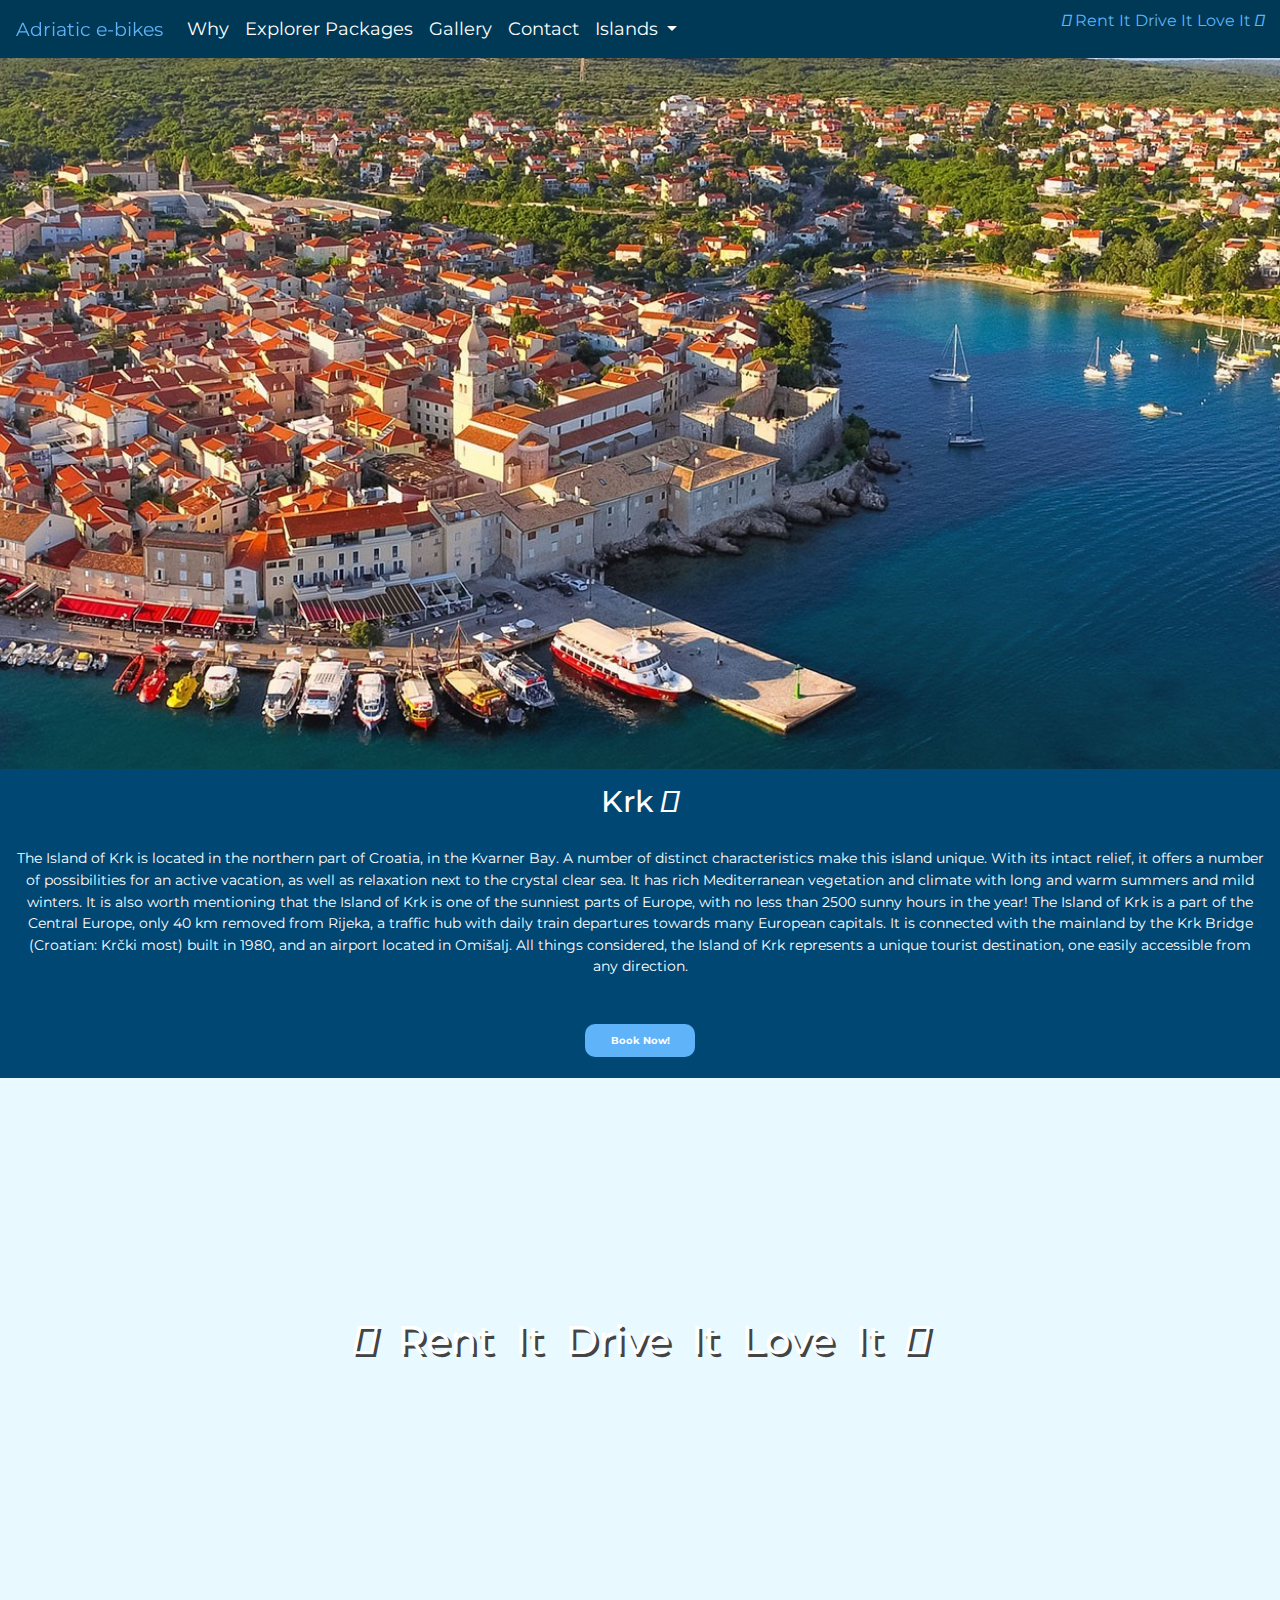
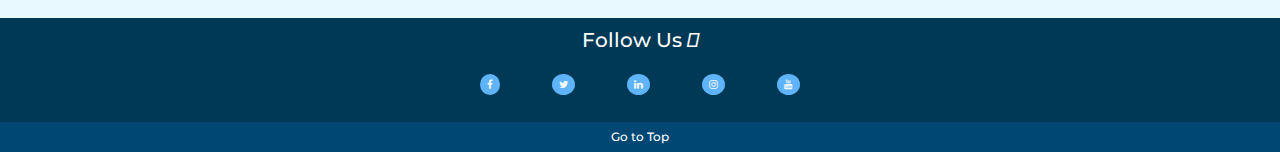
<file: krk.html>
<!DOCTYPE html>
<html lang="en" id="top">

<head>
	<meta charset="UTF-8">

	<title>Rent e-bike</title>

	<meta name="viewport" content="width=device-width, initial-scale=1.0">

	<link rel="stylesheet" href="https://stackpath.bootstrapcdn.com/bootstrap/4.4.1/css/bootstrap.min.css"
		integrity="sha384-Vkoo8x4CGsO3+Hhxv8T/Q5PaXtkKtu6ug5TOeNV6gBiFeWPGFN9MuhOf23Q9Ifjh" crossorigin="anonymous">


	<meta http-equiv="X-UA-Compatible" content="ie=edge">

	<link rel="stylesheet" href="https://use.fontawesome.com/releases/v5.6.1/css/all.css"
		integrity="sha384-gfdkjb5BdAXd+lj+gudLWI+BXq4IuLW5IT+brZEZsLFm++aCMlF1V92rMkPaX4PP" crossorigin="anonymous">


	<link href="https://fonts.googleapis.com/css?family=Montserrat&display=swap" rel="stylesheet">

	<link href="assets/css/style.css" rel="stylesheet" type="text/css" />


	<link rel="stylesheet" href="https://cdnjs.cloudflare.com/ajax/libs/font-awesome/4.7.0/css/font-awesome.min.css">





</head>

<body>

<!--NavBar-->

	<nav class="navbar navbar-expand-sm">
		<a class="navbar-brand" href="index.html"> Adriatic e-bikes <i class="fas fa-fish"></i> </a>
		<button class="navbar-toggler navbar-light" type="button" data-toggle="collapse" data-target="#navbarNavDropdown" aria-controls="navbarNavDropdown" aria-expanded="false" aria-label="Toggle navigation">
        <span class="navbar-toggler-icon"></span>
        </button>
		<div class="collapse navbar-collapse" id="navbarNavDropdown">
			<div class="navbartext">
				<ul class="navbar-nav">

					<li class="nav-item">
						<a class="nav-link" href="index.html">Why</a>
					</li>
					<li class="nav-item">
						<a class="nav-link" href="index.html">Explorer Packages</a>
					</li>
					<li class="nav-item">
						<a class="nav-link" href="gallery.html">Gallery </a>
					</li>
					<li class="nav-item">
						<a class="nav-link" href="contact.html">Contact </a>
					</li>
					<li class="nav-item dropdown">
						<a class="nav-link dropdown-toggle" href="#" id="navbarDropdownMenuLink" role="button"
							data-toggle="dropdown" aria-haspopup="true" aria-expanded="false">
							Islands
						</a>
						<div class="dropdown-menu" aria-labelledby="navbarDropdownMenuLink">
							<a class="dropdown-item" href="cres.html">Cres</a>
							<a class="dropdown-item" href="krk.html">Krk</a>
							<a class="dropdown-item" href="brac.html">Brac</a>
							<a class="dropdown-item" href="hvar.html">Hvar</a>
							<a class="dropdown-item" href="pag.html">Pag</a>
							<a class="dropdown-item" href="korcula.html">Korcula</a>
							<a class="dropdown-item" href="dugiotok.html">Dugi otok</a>
							<a class="dropdown-item" href="mljet.html">Mljet</a>
							<a class="dropdown-item" href="vis.html">Vis</a>
							<a class="dropdown-item" href="rab.html">Rab</a>
						</div>
					</li>
				</ul>
			</div>
		</div>
    	<div class="d-none d-md-block">
         <p><span style="color:#5fb3f9"><i class="fas fa-bolt"></i> Rent It Drive It Love It <i class="fas fa-bicycle"></i></span>
			</p>
			</p>
		</div>
    </nav>

<!--end/Navbar-->

<!--IslandHeading-->

	<div class="container-fluid krk-container">
	 </div>

<!--endIslandHeading-->   

<!--Island-->

	<div class="container-fluid island-container">
		<section class="island">
			<div class="row">
				<div class="col-12">
					<h1 class="text-center island-main"><i class="fas fa-fish"></i> Krk <i class="fas fa-bicycle"></i>
					</h1>
					<div class="island-text">
						<p>The Island of Krk is located in the northern part of Croatia, in the Kvarner Bay. A number of
							distinct characteristics make this island unique. With its intact relief, it offers a number
							of possibilities for an active vacation, as well as relaxation next to the crystal clear
							sea.

							It has rich Mediterranean vegetation and climate with long and warm summers and mild
							winters. It is also worth mentioning that the Island of Krk is one of the sunniest parts of
							Europe, with no less than 2500 sunny hours in the year!

							The Island of Krk is a part of the Central Europe, only 40 km removed from Rijeka, a traffic
							hub with daily train departures towards many European capitals. It is connected with the
							mainland by the Krk Bridge (Croatian: Krčki most) built in 1980, and an airport located in
							Omišalj. All things considered, the Island of Krk represents a unique tourist destination,
							one easily accessible from any direction.</p>
					</div>
					<p><a class="btn btn-lg btn--cta btn--book" data-toggle="modal" data-target="#book-now">Book
							Now!</a></p>
				</div>
			</div>
		</section>
	</div>

<!--endIsland-->

<!--IslandRentIt-->

	<div class="container-fluid krk1-container">
		<section class="heading2">
			<div class="col-12">
				<h1 class="heading2-text">
					<p><i class="fas fa-bolt"></i> Rent It Drive It Love It <i class="fas fa-bicycle"></i>
				</h1>
			</div>
		</section>
	</div>
</div>

<!--IslandRentIt-->

<!--Footer-->

 <footer class="container-fluid footer-container">

			<section class="home">
			<div class="row">
					<div class="col-12">
             	<h2 class="text-center footer-main"><i class="fas fa-fish"></i> Follow Us <i class="fas fa-bicycle"></i></h2>

                <ul class="list-inline social-links">
                    <li class="list-inline-item">
                       <a target="_blank" href="#">
                          <i class="fa fa-facebook" aria-hidden="true"></i>
                             <span class="sr-only">Facebook</span>
					</a>
					</li>
					<li class="list-inline-item">
						<a target="_blank" href="#">
							<i class="fa fa-twitter" aria-hidden="true"></i>
							<span class="sr-only">Twitter</span>
						</a>
					</li>
					<li class="list-inline-item">
						<a target="_blank" href="#">
							<i class="fa fa-linkedin" aria-hidden="true"></i>
							<span class="sr-only">LinkedIn</span>
						</a>
					</li>
					
					<li class="list-inline-item">
						<a target="_blank" href="#">
							<i class="fa fa-instagram" aria-hidden="true"></i>
							<span class="sr-only">Instagram</span>
						</a>
					</li>
					<li class="list-inline-item">
						<a target="_blank" href="#">
							<i class="fa fa-youtube" aria-hidden="true"></i>
							<span class="sr-only">YouTube</span>
						</a>
					</li>
					</ul>
			</div>
     
	</footer>

<!--endFooter-->

<!--JumpToTheTop-->

 <div class="container-fluid home-container">
			<section class="home">
				<div class="row">
					<div class="col-12">
						<a href="#top">
                         <h4 class="text-center home-main"><i class="fas fa-caret-square-up"></i> Go to Top 
                         <i class="fas fa-caret-square-up"></i></h4></a>
					    </div>
					</div>	
			</section>
 </div>

 <!--endJumpToTheTop-->

</article>

<!--Modal-->

      <div class="modal" tabindex="-1" role="dialog" id="book-now">
        <div class="modal-dialog" role="document">
            <div class="modal-content">
                <div class="modal-header">
                     <h5 class="modal-title">Book Now Adriatic e-bike!</h5>
                       <button type="button" class="close" data-dismiss="modal" aria-label="Close">
                          <span aria-hidden="true">&times;</span>
                        </button>
                      </div>
                          <div class="modal-body">
                      <form>
                <div class="form-group">
                             <label for="exampleFormControlInput1">First Name</label>
                                <input type="text" class="form-control" id="exampleFormControlInput1" placeholder="Name">
                             </div>
                <div class="form-group">
                                <label for="exampleFormControlInput2">Last Name</label>
                                <input type="text" class="form-control" id="exampleFormControlInput2" placeholder="Last Name">
                             </div>

                <div class="form-group">
                                <label for="exampleFormControlInput3">Email</label>
                                <input type="email" class="form-control" id="exampleFormControlInput3" placeholder="example@com">
                              </div>

                 <div class="form-group">
                                 <label for="exampleFormControlSelect1">Choose Island</label>
                                  <select class="form-control" id="exampleFormControlSelect1">
                                     <option>Cres</option>
                                     <option>Brac</option>
                                     <option>Krk</option>
                                     <option>Brac</option>
                                     <option>Hvar</option>
                                     <option>Pag</option>
                                     <option>Korcula</option>
                                     <option>Dugi otok</option>
                                     <option>Mljet</option>
                                     <option>Vis</option>
                                     <option>Rab</option>
                              </select>
                          </div>
                    <div class="form-group">
                                <label for="exampleFormControlSelect2">Choose Explorer Packages:</label>
                                <select multiple class="form-control" id="exampleFormControlSelect2">
                                    <option>Teambuilding Explore (Max 15 people)</option>
                                    <option>Family&Friends Explore</option>
                                    <option>Solo Explorer</option>
                              </select>
                         </div>
                    <div class="form-group">
                                   <label for="exampleFormControlSelect3">How many Hours? (max 10h)</label>
                                   <select multiple class="form-control" id="exampleFormControlSelect3">
                                       <option>1</option>
                                       <option>2</option>
                                       <option>3</option>
                                       <option>4</option>
                                       <option>5</option>
                                       <option>6</option>
                                       <option>7</option>
                                       <option>8</option>
                                       <option>9</option>
                                      <option>10</option>
                                 </select>
                            </div>

                      <div class="form-group">
                                    <label for="exampleFormControlTextarea1">Message / Question</label>
                                    <textarea class="form-control" id="exampleFormControlTextarea1" rows="5"></textarea>
                                   </div>
                                   <button type="submit" class="btn--book">Submit</button>
                                 </form>
                </div>
            </div>
        </div>
    </div>

<!--endModal-->
  

	<script src="https://code.jquery.com/jquery-3.3.1.slim.min.js"
		integrity="sha384-q8i/X+965DzO0rT7abK41JStQIAqVgRVzpbzo5smXKp4YfRvH+8abtTE1Pi6jizo" crossorigin="anonymous">
	</script>

	<script src="https://cdnjs.cloudflare.com/ajax/libs/popper.js/1.14.3/umd/popper.min.js"
		integrity="sha384-ZMP7rVo3mIykV+2+9J3UJ46jBk0WLaUAdn689aCwoqbBJiSnjAK/l8WvCWPIPm49" crossorigin="anonymous">
	</script>

	<script src="https://stackpath.bootstrapcdn.com/bootstrap/4.1.3/js/bootstrap.min.js"
		integrity="sha384-ChfqqxuZUCnJSK3+MXmPNIyE6ZbWh2IMqE241rYiqJxyMiZ6OW/JmZQ5stwEULTy" crossorigin="anonymous">
	</script>

 </body>

</html>
</file>
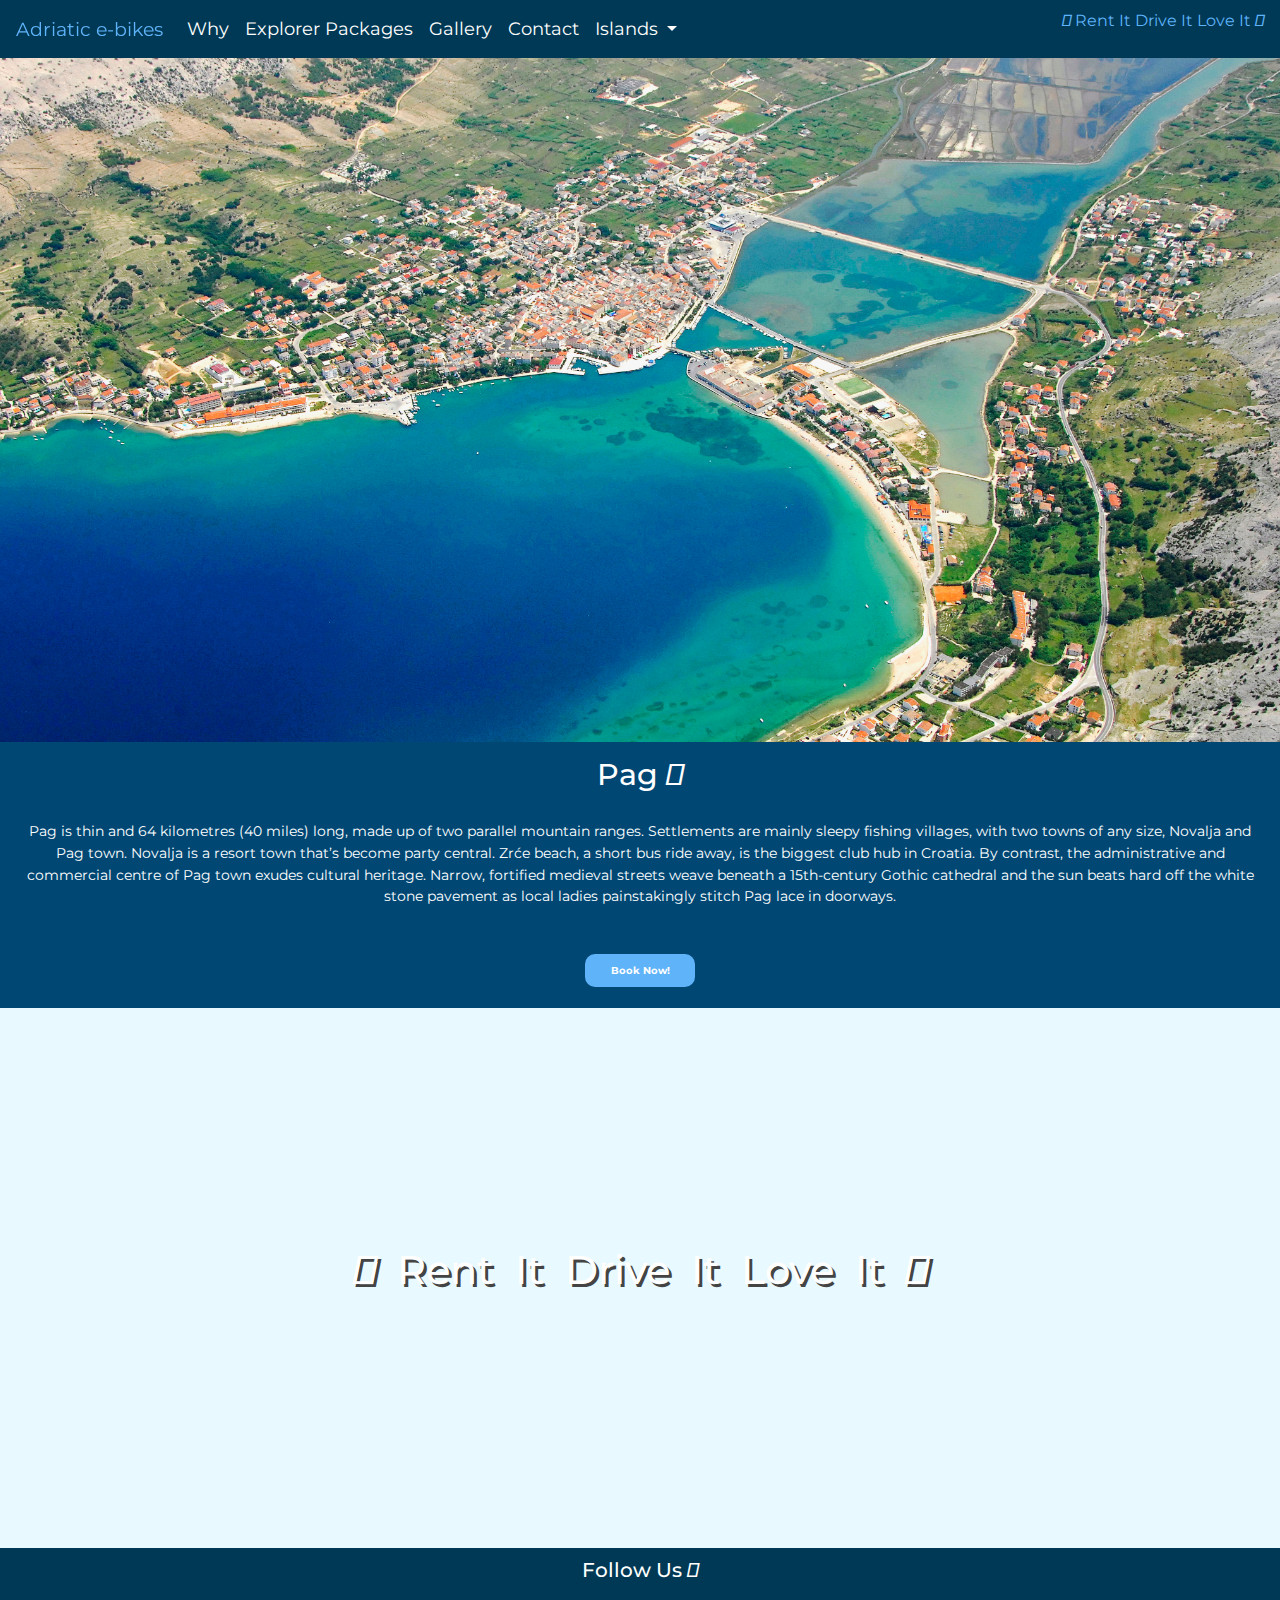
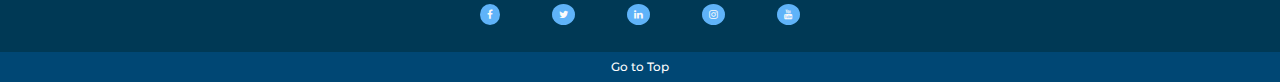
<file: pag.html>
<!DOCTYPE html>
<html lang="en" id="top">

<head>
	<meta charset="UTF-8">

  	<title>Rent e-bike</title>

	<meta name="viewport" content="width=device-width, initial-scale=1.0">

	<link rel="stylesheet" href="https://stackpath.bootstrapcdn.com/bootstrap/4.4.1/css/bootstrap.min.css" integrity="sha384-Vkoo8x4CGsO3+Hhxv8T/Q5PaXtkKtu6ug5TOeNV6gBiFeWPGFN9MuhOf23Q9Ifjh"
	 crossorigin="anonymous">

  
	<meta http-equiv="X-UA-Compatible" content="ie=edge">

	<link rel="stylesheet" href="https://use.fontawesome.com/releases/v5.6.1/css/all.css" integrity="sha384-gfdkjb5BdAXd+lj+gudLWI+BXq4IuLW5IT+brZEZsLFm++aCMlF1V92rMkPaX4PP"
	 crossorigin="anonymous">


	<link href="https://fonts.googleapis.com/css?family=Montserrat&display=swap" rel="stylesheet">

	<link href="assets/css/style.css" rel="stylesheet" type="text/css" />


<link rel="stylesheet" href="https://cdnjs.cloudflare.com/ajax/libs/font-awesome/4.7.0/css/font-awesome.min.css">


	


</head>

<body>

<!--NavBar-->

	<nav class="navbar navbar-expand-sm">
		<a class="navbar-brand" href="index.html"> Adriatic e-bikes <i class="fas fa-fish"></i> </a>
		<button class="navbar-toggler navbar-light" type="button" data-toggle="collapse" data-target="#navbarNavDropdown" aria-controls="navbarNavDropdown" aria-expanded="false" aria-label="Toggle navigation">
        <span class="navbar-toggler-icon"></span>
        </button>
		<div class="collapse navbar-collapse" id="navbarNavDropdown">
			<div class="navbartext">
				<ul class="navbar-nav">

					<li class="nav-item">
						<a class="nav-link" href="index.html">Why</a>
					</li>
					<li class="nav-item">
						<a class="nav-link" href="index.html">Explorer Packages</a>
					</li>
					<li class="nav-item">
						<a class="nav-link" href="gallery.html">Gallery </a>
					</li>
					<li class="nav-item">
						<a class="nav-link" href="contact.html">Contact </a>
					</li>
					<li class="nav-item dropdown">
						<a class="nav-link dropdown-toggle" href="#" id="navbarDropdownMenuLink" role="button"
							data-toggle="dropdown" aria-haspopup="true" aria-expanded="false">
							Islands
						</a>
						<div class="dropdown-menu" aria-labelledby="navbarDropdownMenuLink">
							<a class="dropdown-item" href="cres.html">Cres</a>
							<a class="dropdown-item" href="krk.html">Krk</a>
							<a class="dropdown-item" href="brac.html">Brac</a>
							<a class="dropdown-item" href="hvar.html">Hvar</a>
							<a class="dropdown-item" href="pag.html">Pag</a>
							<a class="dropdown-item" href="korcula.html">Korcula</a>
							<a class="dropdown-item" href="dugiotok.html">Dugi otok</a>
							<a class="dropdown-item" href="mljet.html">Mljet</a>
							<a class="dropdown-item" href="vis.html">Vis</a>
							<a class="dropdown-item" href="rab.html">Rab</a>
						</div>
					</li>
				</ul>
			</div>
		</div>
    	<div class="d-none d-md-block">
         <p><span style="color:#5fb3f9"><i class="fas fa-bolt"></i> Rent It Drive It Love It <i class="fas fa-bicycle"></i></span>
			</p>
			</p>
		</div>
    </nav>

<!--end/Navbar-->

<!--IslandHeading-->

	<div class="container-fluid pag-container">
	</div>

<!--endIslandHeading-->

<!--Island-->

<div class="container-fluid island-container">
			<section class="island">
				<div class="row">
					<div class="col-12">
						<h1 class="text-center island-main"><i class="fas fa-fish"></i> Pag <i class="fas fa-bicycle"></i></h1>
                        <div class="island-text">
                         <p>Pag is thin and 64 kilometres (40 miles) long, made up of two parallel mountain ranges.
							Settlements
							are
							mainly sleepy fishing villages, with two towns of any size, Novalja and Pag town. Novalja is
							a
							resort town
							that’s become party central. Zrće beach, a short bus ride away, is the biggest club hub in
							Croatia.
							By contrast, the administrative and commercial centre of Pag town exudes cultural heritage.
							Narrow, fortified medieval streets weave beneath a 15th-century Gothic
							cathedral and the sun beats hard off the white stone pavement as local ladies painstakingly
							stitch
							Pag lace
							in doorways.</p>
                          </div>
                          <p><a class="btn btn-lg btn--cta btn--book" data-toggle="modal" data-target="#book-now">Book Now!</a></p>

					</div>
					</div>
			</section>
</div>


<!--endIsland-->

<!--IslandRentIt-->

	<div class="container-fluid pag1-container">
			<section class="heading2">
					<div class="col-12">
					<h1 class="heading2-text"><p><i class="fas fa-bolt"></i> Rent It Drive It Love It <i class="fas fa-bicycle"></i> </h1>
                    </div>
				</section>
		</div>

<!--endIslandRentIt-->

<!--Footer-->

 <footer class="container-fluid footer-container">

			<section class="home">
			<div class="row">
					<div class="col-12">
             	<h2 class="text-center footer-main"><i class="fas fa-fish"></i> Follow Us <i class="fas fa-bicycle"></i></h2>

                <ul class="list-inline social-links">
                    <li class="list-inline-item">
                       <a target="_blank" href="#">
                          <i class="fa fa-facebook" aria-hidden="true"></i>
                             <span class="sr-only">Facebook</span>
					</a>
					</li>
					<li class="list-inline-item">
						<a target="_blank" href="#">
							<i class="fa fa-twitter" aria-hidden="true"></i>
							<span class="sr-only">Twitter</span>
						</a>
					</li>
					<li class="list-inline-item">
						<a target="_blank" href="#">
							<i class="fa fa-linkedin" aria-hidden="true"></i>
							<span class="sr-only">LinkedIn</span>
						</a>
					</li>
					
					<li class="list-inline-item">
						<a target="_blank" href="#">
							<i class="fa fa-instagram" aria-hidden="true"></i>
							<span class="sr-only">Instagram</span>
						</a>
					</li>
					<li class="list-inline-item">
						<a target="_blank" href="#">
							<i class="fa fa-youtube" aria-hidden="true"></i>
							<span class="sr-only">YouTube</span>
						</a>
					</li>
					</ul>
			</div>
     
	</footer>

<!--endFooter-->

<!--JumpToTheTop-->

 <div class="container-fluid home-container">
			<section class="home">
				<div class="row">
					<div class="col-12">
						<a href="#top">
                         <h4 class="text-center home-main"><i class="fas fa-caret-square-up"></i> Go to Top 
                         <i class="fas fa-caret-square-up"></i></h4></a>
					    </div>
					</div>	
			</section>
 </div>

 <!--endJumpToTheTop-->

</article>

<!--Modal-->

      <div class="modal" tabindex="-1" role="dialog" id="book-now">
        <div class="modal-dialog" role="document">
            <div class="modal-content">
                <div class="modal-header">
                     <h5 class="modal-title">Book Now Adriatic e-bike!</h5>
                       <button type="button" class="close" data-dismiss="modal" aria-label="Close">
                          <span aria-hidden="true">&times;</span>
                        </button>
                      </div>
                          <div class="modal-body">
                      <form>
                <div class="form-group">
                             <label for="exampleFormControlInput1">First Name</label>
                                <input type="text" class="form-control" id="exampleFormControlInput1" placeholder="Name">
                             </div>
                <div class="form-group">
                                <label for="exampleFormControlInput2">Last Name</label>
                                <input type="text" class="form-control" id="exampleFormControlInput2" placeholder="Last Name">
                             </div>

                <div class="form-group">
                                <label for="exampleFormControlInput3">Email</label>
                                <input type="email" class="form-control" id="exampleFormControlInput3" placeholder="example@com">
                              </div>

                 <div class="form-group">
                                 <label for="exampleFormControlSelect1">Choose Island</label>
                                  <select class="form-control" id="exampleFormControlSelect1">
                                     <option>Cres</option>
                                     <option>Brac</option>
                                     <option>Krk</option>
                                     <option>Brac</option>
                                     <option>Hvar</option>
                                     <option>Pag</option>
                                     <option>Korcula</option>
                                     <option>Dugi otok</option>
                                     <option>Mljet</option>
                                     <option>Vis</option>
                                     <option>Rab</option>
                              </select>
                          </div>
                    <div class="form-group">
                                <label for="exampleFormControlSelect2">Choose Explorer Packages:</label>
                                <select multiple class="form-control" id="exampleFormControlSelect2">
                                    <option>Teambuilding Explore (Max 15 people)</option>
                                    <option>Family&Friends Explore</option>
                                    <option>Solo Explorer</option>
                              </select>
                         </div>
                    <div class="form-group">
                                   <label for="exampleFormControlSelect3">How many Hours? (max 10h)</label>
                                   <select multiple class="form-control" id="exampleFormControlSelect3">
                                       <option>1</option>
                                       <option>2</option>
                                       <option>3</option>
                                       <option>4</option>
                                       <option>5</option>
                                       <option>6</option>
                                       <option>7</option>
                                       <option>8</option>
                                       <option>9</option>
                                      <option>10</option>
                                 </select>
                            </div>

                      <div class="form-group">
                                    <label for="exampleFormControlTextarea1">Message / Question</label>
                                    <textarea class="form-control" id="exampleFormControlTextarea1" rows="5"></textarea>
                                   </div>
                                   <button type="submit" class="btn--book">Submit</button>
                                 </form>
                </div>
            </div>
        </div>
    </div>

<!--endModal-->
  

	<script src="https://code.jquery.com/jquery-3.3.1.slim.min.js"
		integrity="sha384-q8i/X+965DzO0rT7abK41JStQIAqVgRVzpbzo5smXKp4YfRvH+8abtTE1Pi6jizo" crossorigin="anonymous">
	</script>

	<script src="https://cdnjs.cloudflare.com/ajax/libs/popper.js/1.14.3/umd/popper.min.js"
		integrity="sha384-ZMP7rVo3mIykV+2+9J3UJ46jBk0WLaUAdn689aCwoqbBJiSnjAK/l8WvCWPIPm49" crossorigin="anonymous">
	</script>

	<script src="https://stackpath.bootstrapcdn.com/bootstrap/4.1.3/js/bootstrap.min.js"
		integrity="sha384-ChfqqxuZUCnJSK3+MXmPNIyE6ZbWh2IMqE241rYiqJxyMiZ6OW/JmZQ5stwEULTy" crossorigin="anonymous">
	</script>

 </body>

</html>
</file>
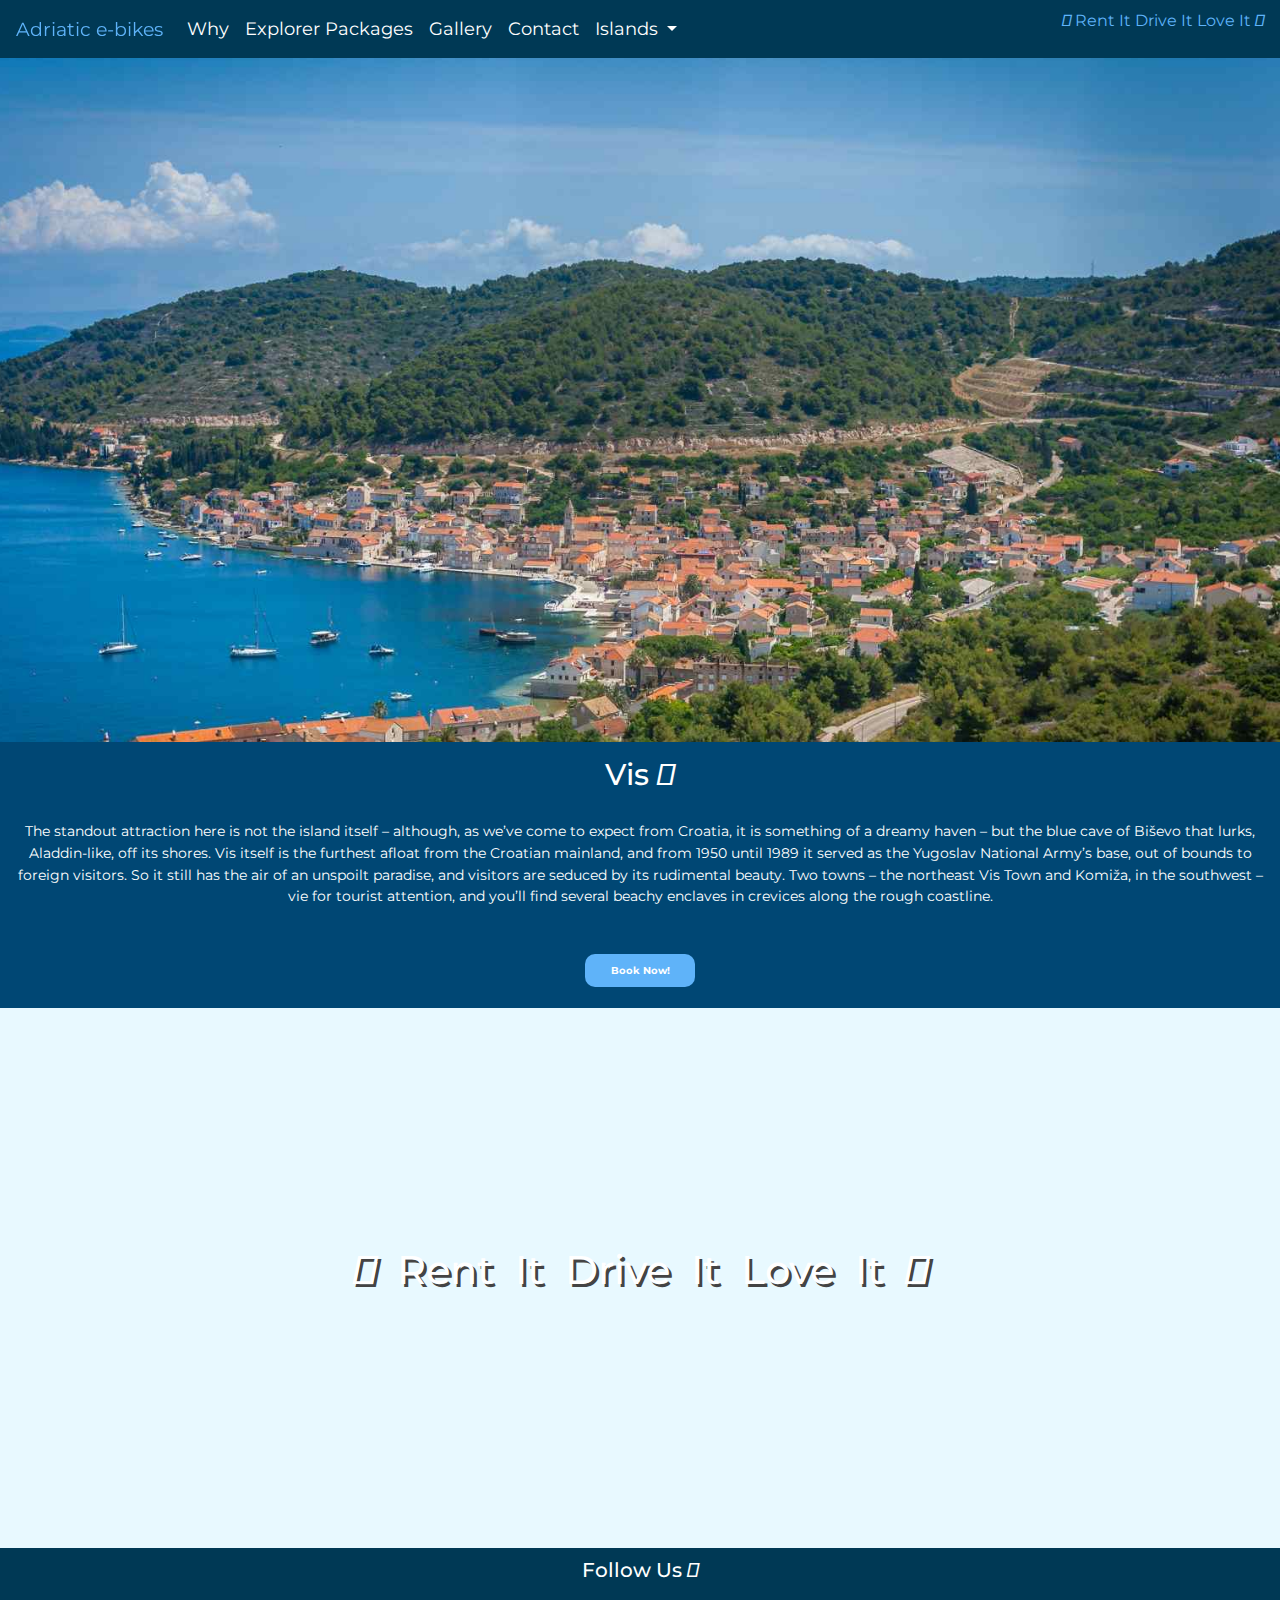
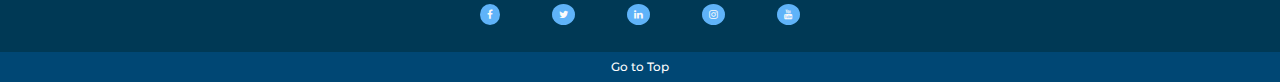
<file: vis.html>
<!DOCTYPE html>
<html lang="en" id="top">

<head>
	<meta charset="UTF-8">

	<title>Rent e-bike</title>

	<meta name="viewport" content="width=device-width, initial-scale=1.0">

	<link rel="stylesheet" href="https://stackpath.bootstrapcdn.com/bootstrap/4.4.1/css/bootstrap.min.css"
		integrity="sha384-Vkoo8x4CGsO3+Hhxv8T/Q5PaXtkKtu6ug5TOeNV6gBiFeWPGFN9MuhOf23Q9Ifjh" crossorigin="anonymous">


	<meta http-equiv="X-UA-Compatible" content="ie=edge">

	<link rel="stylesheet" href="https://use.fontawesome.com/releases/v5.6.1/css/all.css"
		integrity="sha384-gfdkjb5BdAXd+lj+gudLWI+BXq4IuLW5IT+brZEZsLFm++aCMlF1V92rMkPaX4PP" crossorigin="anonymous">


	<link href="https://fonts.googleapis.com/css?family=Montserrat&display=swap" rel="stylesheet">

	<link href="assets/css/style.css" rel="stylesheet" type="text/css" />



	<link rel="stylesheet" href="https://cdnjs.cloudflare.com/ajax/libs/font-awesome/4.7.0/css/font-awesome.min.css">




</head>

<body>

<!--NavBar-->

	<nav class="navbar navbar-expand-sm">
		<a class="navbar-brand" href="index.html"> Adriatic e-bikes <i class="fas fa-fish"></i> </a>
		<button class="navbar-toggler navbar-light" type="button" data-toggle="collapse" data-target="#navbarNavDropdown" aria-controls="navbarNavDropdown" aria-expanded="false" aria-label="Toggle navigation">
        <span class="navbar-toggler-icon"></span>
        </button>
		<div class="collapse navbar-collapse" id="navbarNavDropdown">
			<div class="navbartext">
				<ul class="navbar-nav">

					<li class="nav-item">
						<a class="nav-link" href="index.html">Why</a>
					</li>
					<li class="nav-item">
						<a class="nav-link" href="index.html">Explorer Packages</a>
					</li>
					<li class="nav-item">
						<a class="nav-link" href="gallery.html">Gallery </a>
					</li>
					<li class="nav-item">
						<a class="nav-link" href="contact.html">Contact </a>
					</li>
					<li class="nav-item dropdown">
						<a class="nav-link dropdown-toggle" href="#" id="navbarDropdownMenuLink" role="button"
							data-toggle="dropdown" aria-haspopup="true" aria-expanded="false">
							Islands
						</a>
						<div class="dropdown-menu" aria-labelledby="navbarDropdownMenuLink">
							<a class="dropdown-item" href="cres.html">Cres</a>
							<a class="dropdown-item" href="krk.html">Krk</a>
							<a class="dropdown-item" href="brac.html">Brac</a>
							<a class="dropdown-item" href="hvar.html">Hvar</a>
							<a class="dropdown-item" href="pag.html">Pag</a>
							<a class="dropdown-item" href="korcula.html">Korcula</a>
							<a class="dropdown-item" href="dugiotok.html">Dugi otok</a>
							<a class="dropdown-item" href="mljet.html">Mljet</a>
							<a class="dropdown-item" href="vis.html">Vis</a>
							<a class="dropdown-item" href="rab.html">Rab</a>
						</div>
					</li>
				</ul>
			</div>
		</div>
    	<div class="d-none d-md-block">
         <p><span style="color:#5fb3f9"><i class="fas fa-bolt"></i> Rent It Drive It Love It <i class="fas fa-bicycle"></i></span>
			</p>
			</p>
		</div>
    </nav>

<!--end/Navbar-->

<!--IslandHeading-->
	<div class="container-fluid vis-container">
	</div>
<!--endIslandHeading-->

<!--Island.-->

	<div class="container-fluid island-container">
		<section class="island">
			<div class="row">
				<div class="col-12">
					<h1 class="text-center island-main"><i class="fas fa-fish"></i> Vis <i class="fas fa-bicycle"></i>
					</h1>
					<div class="island-text">
						<p>The standout attraction here is not the island itself – although, as we’ve come to expect
							from
							Croatia, it is
							something of a dreamy haven – but the blue cave of Biševo that lurks, Aladdin-like, off its
							shores.
							Vis
							itself is the furthest afloat from the Croatian mainland, and from 1950 until 1989 it served
							as the
							Yugoslav
							National Army’s base, out of bounds to foreign visitors. So it still has the air of an
							unspoilt
							paradise,
							and visitors are seduced by its rudimental beauty. Two towns – the northeast Vis Town and
							Komiža,
							in the southwest – vie for tourist attention, and you’ll find several beachy enclaves in
							crevices
							along the
							rough coastline.</p>
					     </div>
				      	<p><a class="btn btn-lg btn--cta btn--book" data-toggle="modal" data-target="#book-now">Book
							Now!</a></p>
				</div>
			</div>
		</section>
	</div>

<!--endIsland-->

<!--IslandRentIt-->

	<div class="container-fluid vis1-container">
		<section class="heading2">
			<div class="col-12">
				<h1 class="heading2-text">
					<p><i class="fas fa-bolt"></i> Rent It Drive It Love It <i class="fas fa-bicycle"></i>
				</h1>
			</div>
		</section>
	</div>

<!--endIslandRentIt-->

<!--Footer-->

 <footer class="container-fluid footer-container">

			<section class="home">
			<div class="row">
					<div class="col-12">
             	<h2 class="text-center footer-main"><i class="fas fa-fish"></i> Follow Us <i class="fas fa-bicycle"></i></h2>

                <ul class="list-inline social-links">
                    <li class="list-inline-item">
                       <a target="_blank" href="#">
                          <i class="fa fa-facebook" aria-hidden="true"></i>
                             <span class="sr-only">Facebook</span>
					</a>
					</li>
					<li class="list-inline-item">
						<a target="_blank" href="#">
							<i class="fa fa-twitter" aria-hidden="true"></i>
							<span class="sr-only">Twitter</span>
						</a>
					</li>
					<li class="list-inline-item">
						<a target="_blank" href="#">
							<i class="fa fa-linkedin" aria-hidden="true"></i>
							<span class="sr-only">LinkedIn</span>
						</a>
					</li>
					
					<li class="list-inline-item">
						<a target="_blank" href="#">
							<i class="fa fa-instagram" aria-hidden="true"></i>
							<span class="sr-only">Instagram</span>
						</a>
					</li>
					<li class="list-inline-item">
						<a target="_blank" href="#">
							<i class="fa fa-youtube" aria-hidden="true"></i>
							<span class="sr-only">YouTube</span>
						</a>
					</li>
					</ul>
			</div>
     
	</footer>

<!--endFooter-->

<!--JumpToTheTop-->

 <div class="container-fluid home-container">
			<section class="home">
				<div class="row">
					<div class="col-12">
						<a href="#top">
                         <h4 class="text-center home-main"><i class="fas fa-caret-square-up"></i> Go to Top 
                         <i class="fas fa-caret-square-up"></i></h4></a>
					    </div>
					</div>	
			</section>
 </div>

 <!--endJumpToTheTop-->

</article>

<!--Modal-->

      <div class="modal" tabindex="-1" role="dialog" id="book-now">
        <div class="modal-dialog" role="document">
            <div class="modal-content">
                <div class="modal-header">
                     <h5 class="modal-title">Book Now Adriatic e-bike!</h5>
                       <button type="button" class="close" data-dismiss="modal" aria-label="Close">
                          <span aria-hidden="true">&times;</span>
                        </button>
                      </div>
                          <div class="modal-body">
                      <form>
                <div class="form-group">
                             <label for="exampleFormControlInput1">First Name</label>
                                <input type="text" class="form-control" id="exampleFormControlInput1" placeholder="Name">
                             </div>
                <div class="form-group">
                                <label for="exampleFormControlInput2">Last Name</label>
                                <input type="text" class="form-control" id="exampleFormControlInput2" placeholder="Last Name">
                             </div>

                <div class="form-group">
                                <label for="exampleFormControlInput3">Email</label>
                                <input type="email" class="form-control" id="exampleFormControlInput3" placeholder="example@com">
                              </div>

                 <div class="form-group">
                                 <label for="exampleFormControlSelect1">Choose Island</label>
                                  <select class="form-control" id="exampleFormControlSelect1">
                                     <option>Cres</option>
                                     <option>Brac</option>
                                     <option>Krk</option>
                                     <option>Brac</option>
                                     <option>Hvar</option>
                                     <option>Pag</option>
                                     <option>Korcula</option>
                                     <option>Dugi otok</option>
                                     <option>Mljet</option>
                                     <option>Vis</option>
                                     <option>Rab</option>
                              </select>
                          </div>
                    <div class="form-group">
                                <label for="exampleFormControlSelect2">Choose Explorer Packages:</label>
                                <select multiple class="form-control" id="exampleFormControlSelect2">
                                    <option>Teambuilding Explore (Max 15 people)</option>
                                    <option>Family&Friends Explore</option>
                                    <option>Solo Explorer</option>
                              </select>
                         </div>
                    <div class="form-group">
                                   <label for="exampleFormControlSelect3">How many Hours? (max 10h)</label>
                                   <select multiple class="form-control" id="exampleFormControlSelect3">
                                       <option>1</option>
                                       <option>2</option>
                                       <option>3</option>
                                       <option>4</option>
                                       <option>5</option>
                                       <option>6</option>
                                       <option>7</option>
                                       <option>8</option>
                                       <option>9</option>
                                      <option>10</option>
                                 </select>
                            </div>

                      <div class="form-group">
                                    <label for="exampleFormControlTextarea1">Message / Question</label>
                                    <textarea class="form-control" id="exampleFormControlTextarea1" rows="5"></textarea>
                                   </div>
                                   <button type="submit" class="btn--book">Submit</button>
                                 </form>
                </div>
            </div>
        </div>
    </div>

<!--endModal-->
  

	<script src="https://code.jquery.com/jquery-3.3.1.slim.min.js"
		integrity="sha384-q8i/X+965DzO0rT7abK41JStQIAqVgRVzpbzo5smXKp4YfRvH+8abtTE1Pi6jizo" crossorigin="anonymous">
	</script>

	<script src="https://cdnjs.cloudflare.com/ajax/libs/popper.js/1.14.3/umd/popper.min.js"
		integrity="sha384-ZMP7rVo3mIykV+2+9J3UJ46jBk0WLaUAdn689aCwoqbBJiSnjAK/l8WvCWPIPm49" crossorigin="anonymous">
	</script>

	<script src="https://stackpath.bootstrapcdn.com/bootstrap/4.1.3/js/bootstrap.min.js"
		integrity="sha384-ChfqqxuZUCnJSK3+MXmPNIyE6ZbWh2IMqE241rYiqJxyMiZ6OW/JmZQ5stwEULTy" crossorigin="anonymous">
	</script>

 </body>

</html>
</file>
<file: assets/css/style.css>
@import url('https://fonts.googleapis.com/css?family=Roboto:100,200,300,400,500,600,700|Exo:100,200,300,400,500,600,700');


html,body{
          width:100%;
          overflow-x:hidden;
          background-color:#004774;
}

html{
     scroll-behavior: smooth;
}

body {
      font-family: 'Montserrat', sans-serif;           
}

.block-divider{
               height:1px;
               background-color: #003955;
}


/*Navbar*/

.navbar{
         width: 100%;
         border: 0;
         background-color:#003955;           
}

.navbar .navbar-toggler{
                        background-color: #5fb3f9;
}

.navbar .navbar-brand{
                      font-size: 120%;
                      color:#5fb3f9;
                      display: inline-block;
                      vertical-align: middle;
                      transform: translateZ(0);
                      backface-visibility: hidden;
                      transition-duration: 0.3s;
                      transition-property: transform;                    
}

.navbar .navbar-brand:hover,
.navbar .navbar-brand:focus,
.navbar .navbar-brand:active {
                              transform: scale(1.1);
}

.navbar .navbar-nav a{
                      text-align: center;
                      font-size: 110%;                                          
}

.navbar a{
          color:white;     
}

.navbar .navbar-nav a:hover{
                            transform: rotateX(360deg);
                            transition: 2s;                        
}

.dropdown:hover > .dropdown-menu {
                                  display: block;                                 
}

.dropdown > .dropdown-toggle:active {
                                     pointer-events: none;                                  
}

.navbar .navbar-text{
                     font-size:120%;
                     font-weight: bold;
                     color: #5fb3f9;
}

.navbar-nav .dropdown-menu { 
                             background-color:#5fb3f9;
}

/*end/Navbar*/

/*Heading*/

.heading{
         text-align: center;
}

.heading-container .heading-button{
                                    padding:25px;
}

.heading-container{ 
                     height: 90vh;
                     margin:0px;
                     color:#E8F9FF;
                     background: url('../images/12HD.jpg') no-repeat bottom right fixed;
                     -webkit-background-size: center;
                     -o-background-size: center;
                     background-size: cover;
                     display:flex;
                     align-items:center;
                     justify-content:center;
                     position:relative; 
                     background-color:#E8F9FF;
                     animation-name: heading-background;
                     animation-duration: 2s;
                     animation-fill-mode: forwards;
                     background-position:  center;                                    
}

@media (max-width: 767px){
                          .heading-container{background-repeat:no-repeat;
                                              background-size:675px 450px ;
                                              background-attachment: initial;
                                              height:50vh;
                                              margin:0px; 
    }
}

@keyframes heading-background {
                               from{
                                    transform: scale(0.9);
                                    }
                               to{
                                    transform: scale(1);
                                     }
}

.heading .heading-text{
                       word-spacing: 10px;
                       font-size: 300%;
                       text-shadow: 3px 3px #444; 
}

/*endHeading*/

/*Intro*/

.intro-container{
                color:white;
	             background-color: #004774;
                 padding:5px;               
}

.intro-container .intro-main{
                            font-size:25px;
                             padding:15px;
                             margin-bottom: 15px;
                             color:white;
}      

.intro-container .intro-text{
                             font-size:90%;                          
}    

/*endIntro*/

/*Packages*/

.packages-container{
                    padding:5px;
                     background-color: #004774;
                     color:white;                                     
}

.packages-container .packages-main{
                                   font-size:25px;
                                   padding:15px;
                                   margin-bottom: 15px;
                                   color:white; 
                                   padding:25px;                                                                                         
}

.packages-container img{
                         margin-bottom: 20px;
}

.packages-container .packages-text{
                                   padding:15px;
                                   font-size:90%;
}

/*endPackages*/

/*Button*/

.btn--book{ 
            font-size:10px;
            font-weight:bold;
            border-radius:10px;
            width:110px;
            background-color:#5fb3f9;          
}

.btn--book:hover,
.btn--book:active,
.btn--book:focus,
.btn--book:active:focus{
                         background-color:#003955;
}

/*endButtons*/


/*Quotes*/

.quotes-container{
                  background-color:#299ad6;
                  color:white;            
}

.quotes-container{
                   padding: 20px;
}

.quotes-container .quotes-main{
                               padding:15px;
                               margin-bottom: 15px;
                               color:white;
                               font-size:25px;                                                         
}

 .quotes-container p {
                      font-size:15px;
 }   
 
/*endQuotes*/


/*Footer*/

.footer-container { 
                    background-color: #003955;
                    color:white;                    
}

.footer-container .footer-main {
                                padding:10px;
                                margin-bottom: 10px; 
                                font-size:20px;
                                  
}

.social-links {
               padding-bottom:10px;
               text-align:center;
               word-spacing: 40px;
}

.social-links li a i{
                     padding:7px 7px;
                     border-radius: 50%;
                     font-size:10px;
                     line-height: 7px;
                     vertical-align: middle; 
                     text-align: center;
                     color: #fafafa;
                     background:#5fb3f9;
                     transition:all 0.35s ease-in-out;
                     -moz-transition:all 0.35s ease-in-out;
                     -webkit-transition:all 0.35s ease-in-out;
                    -o-transition:all 0.35s ease-in-out;
}


.social-links li a i:hover{
                           background: #003955;
}

#footer-details{
                 padding:10px;
}

/*endFooter*/

/*FormModal*/

.modal{
         color:#5fb3f9; 
         background-color: #5fb3f9;
}

/*endFormModal*/


/*Contact*/

.contact-container { 
                    height: 70vh;
                    color:white;
                    background: url('../images/107HDKORCULA.jpg') no-repeat bottom right fixed;
                     -webkit-background-size: cover;
                     -o-background-size: cover;
                     background-size: cover;
                     display:flex;
                     align-items:center;
                     justify-content:center;
                     background-position:center-bottom;
                     animation-name: heading-background;
                     animation-duration: 4s;
                     animation-fill-mode: forwards;                                   
}

.contact1-container { 
                     color:white;
	                 background-color: #004774;
                     padding:5px;                        
}

.contact1-container .contact-main{
                                 font-size:25px;
                                   padding:15px;
                                   margin-bottom: 15px;
                                   color:white;
}

.contact2 {
           text-align: center;
}

.contact2-container { 
                     height: 70vh;
                     color:white;
                     background: url('../images/62HD.jpg') no-repeat bottom right fixed;
                     -webkit-background-size: cover;
                     -o-background-size: cover;
                     background-size: cover;
                     display:flex;
                     align-items:center;
                     justify-content:center;
                     background-position:center-bottom;
                     background-color:#004774;
                      animation-name: heading-background;
                     animation-duration: 4s;
                     animation-fill-mode: forwards;                                   
}    

.contact-text{
              font-size:90%;
}

.contact3 {
           text-align: center;
}

.contact3-container { 
                    color:white;
	                background-color: #004774;
                    padding:5px;                                    
}    

.contact3-container .contact3-main{
                                   font-size:25px;
                                   padding:15px;
                                   margin-bottom: 15px;
                                   color:white;
}

.contact2-text{
                word-spacing: 10px;
                text-shadow: 3px 3px #444;
}

.contact4 {
            text-align: center;
 }

.contact4-container{
                     color:white;
	                 background-color: #299ad6;
                     padding:5px;
}

.contact4-container .contact4-main{
                                   font-size:25px;
                                   padding:15px;
                                   margin-bottom: 15px;
                                   color:white;                                   
}

#question {
           background-color:#299ad6;
}

.contact4-container .btn-send{
                             font-size:10px;
                             font-weight:bold;
                             border-radius:10px;
                             width:90px;
                             background-color:#5fb3f9;                      
}

.contact4-container .contact-button{
                                    padding:10px;
}

.btn-send{
            font-size:10px;
            font-weight:bold;
            border-radius:10px;
            width:90px;
            background-color:#5fb3f9;               
}

.contact4-container .form{
                          margin-left:50px;
                          margin-right:50px;
}

.btn-send:hover,
.btn-send,
.btn-send:focus,
.btn-send:active:focus{
                        background-color:#003955;
                        margin-bottom: 25px;                    
}

/*endContact*/

/*Heading2*/

.heading2{
         text-align: center;
 }

.heading2-container{ 
                    height: 100vh;
                     color:white;
                     background: url('../images/26HD.jpeg') no-repeat bottom right fixed;
                     -webkit-background-size: cover;
                     -o-background-size: cover;
                     background-size: cover;
                     display:flex;
                     align-items:center;
                     justify-content:center;
                     position:relative; 
                     background-color:#E8F9FF;
                     animation-name: heading-background;
                     animation-duration: 4s;
                     animation-fill-mode: forwards;                                   
}

@keyframes heading-background {
                                from{
                                     transform: scale(0.9);
                                     }
                                to{
                                     transform: scale(1);
                                   }
}

@media (max-width: 767px) {
                          .heading2-container{
                                              background-repeat:no-repeat;
                                              background-size:500px 325px;
                                              background-attachment: initial;
                                              height:40vh;  
                                              }
}

.heading2 .heading2-text{
                        word-spacing: 10px;
                        text-shadow: 3px 3px #444; 
}

/*endHeading2*/


/*Heading3*/

.heading3{
          text-align: center;
}

.heading3-container{
                     height: 100vh;
                     color:white;
                     background: url('../images/21HD.jpeg') no-repeat bottom right fixed;
                     -webkit-background-size: cover;
                     -o-background-size: cover;
                     background-size: cover;
                     display:flex;
                     align-items:center;
                     justify-content:center;
                     background-position:center-bottom;
                     background-color:#E8F9FF;
                     animation-name: heading-background;
                    animation-duration: 4s;
                    animation-fill-mode: forwards;                                   
}

@keyframes heading-background {
                                 from{
                                      transform: scale(0.9);
                                     }
                                 to{
                                     transform: scale(1);
                                    }
}

@media (max-width: 767px) {
                             .heading3-container {
                                                   background-repeat:no-repeat;
                                                   background-size:564px 375px;
                                                   background-attachment: initial;
                                                   height:40vh;
                                                  }
}

.heading3 .heading3-text{word-spacing: 10px;
                         text-shadow: 3px 3px #444; 
}

/*endHeading3*/

/*Gallery*/

.gallery {
         -webkit-column-count: 3;
          -moz-column-count: 3;
          column-count: 3;
         -webkit-column-width: 33%;
         -moz-column-width: 33%;
           column-width: 33%;
 }

@media (max-width: 450px) {
                             .gallery {
                                       -webkit-column-count: 1;
                                       -moz-column-count: 1;
                                        column-count: 1;
                                       -webkit-column-width: 100%;
                                        -moz-column-width: 100%;
                                        column-width: 100%;
                                     }
}

@media (max-width: 400px) {
                             .btn.filter {
                                        padding-left: 1.1rem;
                                          padding-right: 1.1rem;
                                          }
}

/*endGallery*/

/*Island*/
                 
.island-container{
                 padding:5px;
                 text-align:center;
                 background: #004774;
                 color:white;                          
}

.island-container .island-main{
                               padding:10px;
                               font-size:30px;                            
}

.island-container .island-text{  
                               font-size:90%;
                                padding:10px;
                                margin-bottom: 20px;
}

/*Brac*/

.brac-container{
                height: 60vh;
                color:white;
                background: url('../images/47HD.jpg') no-repeat bottom right fixed;
               -webkit-background-size: cover;
               -o-background-size: cover;
                background-size: cover;
                display:flex;
               align-items:center;
               justify-content:center;
               position:relative; 
               background-color:#E8F9FF;
 }

.brac1-container{ 
                height: 60vh;
                color:white;
                background: url('../images/2HD.jpg') no-repeat bottom right fixed;
                -webkit-background-size: cover;
                -o-background-size: cover;
                background-size: cover;
                 display:flex;
                align-items:center;
                justify-content:center;
                 position:relative; 
                background-color:#E8F9FF;
}

/*endBrac*/

/*Cres*/

.cres-container{ 
                height: 76vh;
                 color:white;
                 background: url('../images/45HD.jpg') no-repeat bottom right fixed;
                -webkit-background-size: cover;
                 -o-background-size: cover;
                 background-size: cover;
                 display:flex;
                 align-items:center;
                 justify-content:center;
                position:relative; 
                 background-color:#E8F9FF;
}

.cres1-container{
                height: 60vh;
                 color:white;
                 background: url('../images/27HD.jpg') no-repeat bottom right fixed;
                 -webkit-background-size: cover;
                 -o-background-size: cover;
                  background-size: cover;
                 display:flex;
                 align-items:center;
                 justify-content:center;
                 position:relative; 
                 background-color:#E8F9FF;
}

@media (max-width: 767px) {  
                            .heading-container {
                                                 background-repeat:no-repeat;
                                                background-size:675px 450px ;
                                                background-attachment: initial;
                                                height:50vh;
                                              }
}

/*endCres*/

/*Krk*/

.krk-container{
               height: 79vh;
               color:white;
               background: url('../images/46HD.jpeg') no-repeat bottom right fixed;
              -webkit-background-size: cover;
               -o-background-size: cover;
               background-size: cover;
               display:flex;
               align-items:center;
               justify-content:center;
               position:relative; 
               background-color:#E8F9FF; 
}

.krk1-container{
                height: 60vh;
                color:white;
                background: url('../images/3HD.jpg') no-repeat bottom right fixed;
                -webkit-background-size: cover;
                -o-background-size: cover;
                background-size: cover;
                display:flex;
                align-items:center;
                justify-content:center;
                position:relative; 
               background-color:#E8F9FF;
 }

/*endKrk*/

/*Dugiotok*/

.dugiotok-container{
                    height: 76vh;
                     color:white;
                     background: url('../images/124HD.jpg') no-repeat bottom right fixed;
                     -webkit-background-size: cover;
                     -o-background-size: cover;
                     background-size: cover;
                     display:flex;
                     align-items:center;
                     justify-content:center;
                     position:relative; 
                     background-color:#E8F9FF;  
}

.dugiotok1-container{
                    height: 60vh;
                     color:white;
                     background: url('../images/125HD.jpg') no-repeat bottom right fixed;
                     -webkit-background-size: cover;
                     -o-background-size: cover;
                     background-size: cover;
                     display:flex;
                     align-items:center;
                     justify-content:center;
                     position:relative; 
                     background-color:#E8F9FF;
}

/*endDugiotok*/

/*Hvar*/

.hvar-container{ 
                 height: 76vh;
                 color:white;
                 background: url('../images/50HD.jpg') no-repeat bottom right fixed;
                 -webkit-background-size: cover;
                 -o-background-size: cover;
                 background-size: cover;
                 display:flex;
                 align-items:center;
                 justify-content:center;
                 position:relative; 
                 background-color:#E8F9FF;
  
}

.hvar1-container{
                 height: 60vh;
                color:white;
                background: url('../images/13HD.jpg') no-repeat bottom right fixed;
                -webkit-background-size: cover;
               -o-background-size: cover;
                background-size: cover;
                 display:flex;
                 align-items:center;
                 justify-content:center;
                 position:relative; 
                background-color:#E8F9FF;
}

/*endHvar*/

/*Pag*/

.pag-container{ 
                height: 76vh;
                color:white;
                background: url('../images/122HD.jpg') no-repeat bottom right fixed;
               -webkit-background-size: cover;
               -o-background-size: cover;
                background-size: cover;
                display:flex;
                align-items:center;
                justify-content:center;
                position:relative; 
                background-color:#E8F9FF;   
}

.pag1-container{
                height: 60vh;
                color:white;
                background: url('../images/14HD.jpg') no-repeat bottom right fixed;
               -webkit-background-size: cover;
               -o-background-size: cover;
                background-size: cover;
               display:flex;
               align-items:center;
               justify-content:center;
               position:relative; 
               background-color:#E8F9FF;
} 

/*endPag*/

/*Korcula*/

.korcula-container{ 
                    height: 76vh;
                     color:white;
                     background: url('../images/44HD.jpg') no-repeat bottom right fixed;
                     -webkit-background-size: cover;
                     -o-background-size: cover;
                     background-size: cover;
                     display:flex;
                     align-items:center;
                     justify-content:center;
                     position:relative; 
                     background-color:#E8F9FF;
  
}

.korcula1-container{ 
                     height: 60vh;
                     color:white;
                     background: url('../images/19HD.jpeg') no-repeat bottom right fixed;
                     -webkit-background-size: cover;
                     -o-background-size: cover;
                     background-size: cover;
                     display:flex;
                     align-items:center;
                     justify-content:center;
                     position:relative; 
                     background-color:#E8F9FF;
}

/*endKorcula*/

/*Mljet*/

.mljet-container{
                     height: 76vh;
                    color:white;
                     background: url('../images/127.jpg') no-repeat bottom right fixed;
                     -webkit-background-size: cover;
                     -o-background-size: cover;
                     background-size: cover;
                     display:flex;
                     align-items:center;
                     justify-content:center;
                     position:relative; 
                     background-color:#E8F9FF;
  
}

.mljet1-container{
                     height: 60vh;
                     color:white;
                     background: url('../images/31HD.jpg') no-repeat bottom right fixed;
                     -webkit-background-size: cover;
                     -o-background-size: cover;
                     background-size: cover;
                     display:flex;
                     align-items:center;
                     justify-content:center;
                     position:relative; 
                     background-color:#E8F9FF;
}

/*endMljet*/

/*Vis*/

.vis-container{ 
                height: 76vh;
                color:white;
                background: url('../images/55HD.jpg') no-repeat bottom right fixed;
                 -webkit-background-size: cover;
                 -o-background-size: cover;
                 background-size: cover;
                 display:flex;
                 align-items:center;
                 justify-content:center;
                 position:relative; 
                 background-color:#E8F9FF;
}

.vis1-container{    
                 height: 60vh;
                color:white;
                 background: url('../images/83HD.jpg') no-repeat bottom right fixed;
                -webkit-background-size: cover;
                 -o-background-size: cover;
                 background-size: cover;
                 display:flex;
                 align-items:center;
                 justify-content:center;
                 position:relative; 
                 background-color:#E8F9FF;
}

/*endVis*/

/*Rab*/

.rab-container{    
               height: 76vh;
               color:white;
               background: url('../images/129HD.jpg') no-repeat bottom right fixed;
              -webkit-background-size: cover;
              -o-background-size: cover;
               background-size: cover;
               display:flex;
               align-items:center;
               justify-content:center;
               position:relative; 
               background-color:#E8F9FF;
}

.rab1-container{   
                height: 60vh;
                color:white;
                background: url('../images/84HD.jpg') no-repeat bottom right fixed;
               -webkit-background-size: cover;
                -o-background-size: cover;
                 background-size: cover;
                display:flex;
                 align-items:center;
                 justify-content:center;
                 position:relative; 
                 background-color:#E8F9FF;
}

/*endRab*/

/*GO to Top*/

.home-container{ 
                 background-color: #004774;                 
}

.home-container .home-main {
                           color:white;
                           margin-top:8px;  
                           font-size:12px;                                                  
}

 a:link {
        text-decoration: none;
}

.home1-container{ 
                 background-color: #003955;               
}

.home1-container .home1-main {color:white;
                             margin-top:8px;  
                             font-size:12px;
                                                   
}

 a:link {
  text-decoration: none;
}

/*end Go To Top*/
</file>
